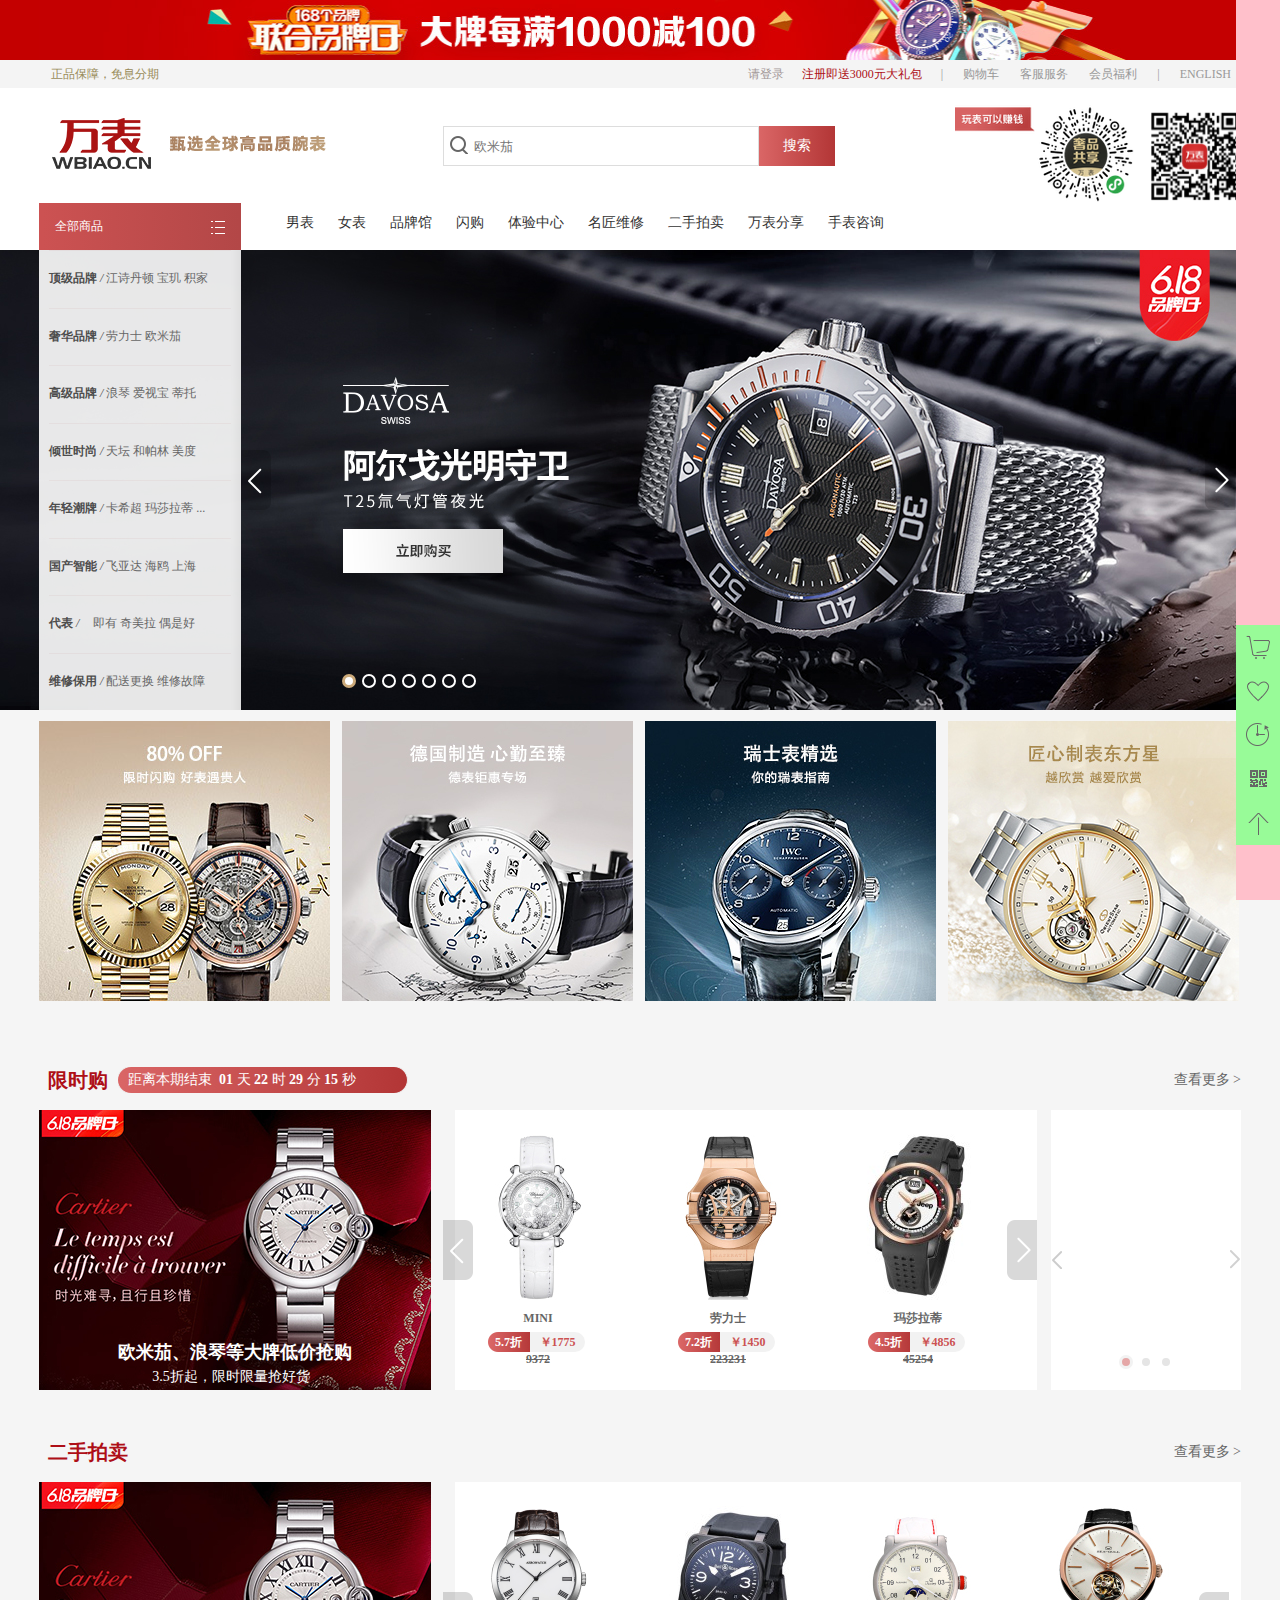
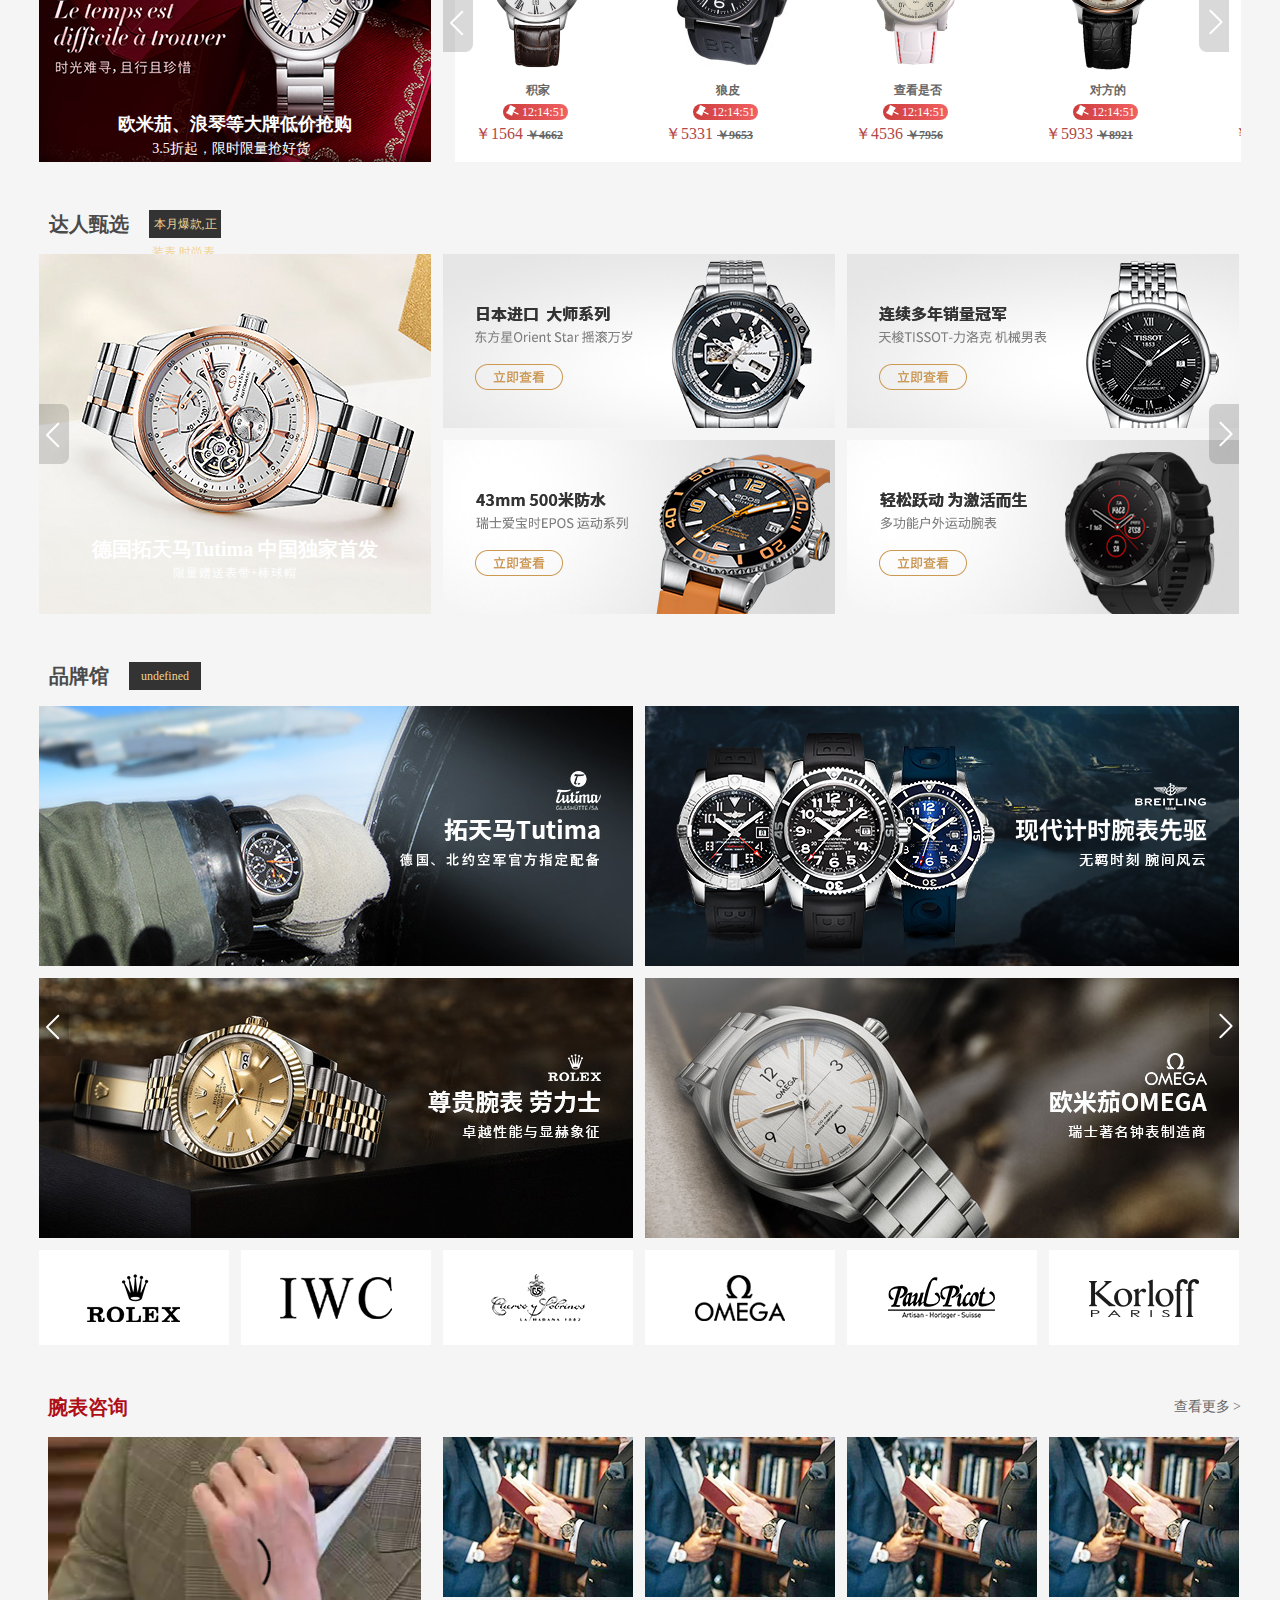
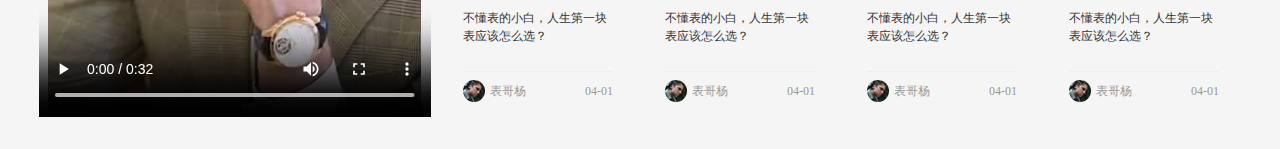
<file: index.html>
<!DOCTYPE html>
<html lang="en">

<head>
    <meta charset="UTF-8">
    <meta name="viewport" content="width=device-width, initial-scale=1.0">
    <meta http-equiv="X-UA-Compatible" content="ie=edge">
    <link rel="stylesheet" href="css/public.css">
    <link rel="stylesheet" href="css/index.css">
    <title>Document</title>
</head>

<body>
    <div>
        <div class="rigFix">
            <div class="fixMain">

                <span class="car">
                    <i class="car1 car-1"></i>
                    <em class="car-txt">
                        购物车
                    </em>
                </span>
                <span class="love">
                    <i class="car1 car-2"></i>
                    <em class="car-txt">
                        我的收藏
                    </em>
                </span>
                <span class="write">
                    <i class="car1 car-3"></i>
                    <em class="car-txt">
                        浏览足迹
                    </em>
                </span>
                <span class="recode">
                    <i class="car1 car-4"></i>
                    <div class="app">
                        <img src="images/app.png" alt="">
                        <p>下载万表</p>
                    </div>
                </span>
                <span class="top">
                    <i class="car1 car-5"></i>

                    <em class="car-txt">
                        返回顶部
                    </em>


                </span>
            </div>
        </div>
        <div class="slide">
            <div class="slide_car">
                <div class="slide-top">
                    <p>购物车</p>
                    <i></i>
                </div>
                <p>
                    <span>登录后显示您之前加入的商品</span>
                    <a href="##">现在登陆</a>
                </p>
                <div class="cart_empty">
                    <i></i>
                    <span>快去挑选心仪的商品吧</span>
                </div>
            </div>
            <div class="slide_love">
                <div class="love_top">
                    <ul>
                        <li>
                            <a href="">商品收藏</a>
                        </li>
                        <li><a href="">店铺收藏</a></li>
                    </ul>
                </div>
                <p>
                    <span>登录后显示您之前加入的商品</span>
                    <a href="##">现在登陆</a>
                </p>
                <div class="cart_empty">
                    <i></i>
                    <span>快去挑选心仪的商品吧</span>
                </div>
            </div>
        </div>
    </div>

    <!-- 广告图 -->
    <div class="adv">
        <div class="advMain">
            <a href="index.html">
                <img src="images/adv.jpg" alt="">
            </a>
            <span></span>
        </div>

    </div>
    <!-- nav -->
    <div class="nav">
        <div class="navMian">
            <div class="navL">正品保障，免息分期</div>
            <div class="navR">
                <div class="logReg">
                    <a class="login" href="html/login.html">
                        请登录
                    </a>
                    <a href="html/register.html" class="reg">
                        注册即送3000元大礼包
                    </a>
                </div>
                <div class="list">
                    <span>|</span>
                    <ul>
                        <li>
                            <a href="html/shop.html">购物车</a>
                        </li>
                        <li class="Li">
                            <a href="index.html" class="liA">客服服务</a>
                            <div class="liList">
                                <ul>
                                    <li>
                                        <a href="index.html">客户顾问</a>
                                    </li>
                                    <li>
                                        <a href="index.html">售后维修</a>
                                    </li>
                                    <li>
                                        <a href="index.html">帮助中心</a>
                                    </li>
                                    <li>
                                        <a href="index.html">办理信用卡</a>
                                    </li>
                                </ul>
                                <p>服务专线：400-883-2688</p>
                                <p>外呼号码：020-83931899</p>
                            </div>
                        </li>
                        <li>
                            <a href="index.html">会员福利</a>
                        </li>
                    </ul>
                    <span>|</span>
                    <div class="English">
                        ENGLISH
                    </div>
                </div>

            </div>
        </div>
    </div>
    <!-- 搜索 -->
    <div class="head">
        <div class="headMain">
            <div class="headL">
                <h1>
                    <a href="index.html">
                        <img src="images/logo.png" alt="">
                    </a>
                </h1>
                <a href="index.html" class="logoR">
                    <img src="images/slogan.png" alt="">
                </a>
            </div>
            <!--中间 find -->
            <div class="find">
                <div class="findL">
                    <i></i>
                    <input type="text" placeholder="欧米茄">
                    <div class="Input">
                        <p>热门推荐</p>
                        <div>
                            <a href="##">欧米茄</a>
                        </div>
                    </div>
                </div>
                <div class="findR">
                    搜索
                </div>
            </div>
            <!-- 微信小程序 -->
            <a href="##" class="code">
                <img src="images/code.png" alt="">
            </a>
            <a class="headR">
                <img src="images/findR.png" alt="">
            </a>
        </div>
    </div>
    <!-- product -->
    <div class="produ">
        <div class="proMain">
            <div class="proL">
                <a href="##" class="pro">
                    <span>全部商品</span>
                    <i></i>
                </a>
                <div class="menu">
                    <div class="menuF">
                        <dl>
                            <dt>
                                <a href="##">顶级品牌
                                    <em>/</em>
                                </a>
                            </dt>
                            <dd class="menuL">
                                <a href="##">江诗丹顿</a>
                                <a href="##">宝玑</a>
                                <a href="##">积家</a>
                            </dd>
                            <dd class="menuR">

                                <div class="menuC">
                                    <div class="menu_1">
                                        <span class="txt">品牌</span>
                                        <div class="menu_2">
                                            <ul>
                                                <!-- <li>
                                                    <a href="##">
                                                        <p class="pImg">
                                                            <img src="images/shu1.jpg" alt="">
                                                        </p>
                                                        <p class="pText">江诗丹顿</p>

                                                    </a>
                                                </li> -->



                                            </ul>
                                            <i></i>
                                        </div>
                                    </div>
                                    <div class="menuB">
                                        <span class="txt">热词</span>
                                        <div class="btn">
                                            <!-- <a href="">G-SHOCK</a> -->
                                            <!-- <a href="">驰客chic</a> -->
                                        </div>
                                    </div>
                                </div>
                                <!-- 右侧图片 -->
                                <a class="menuImg">
                                    <!-- <img src="images/l1.jpg" alt=""> -->
                                </a>
                            </dd>
                        </dl>
                    </div>
                    <div class="menuF">
                        <dl>
                            <dt>
                                <a href="##">奢华品牌
                                    <em>/</em>
                                </a>
                            </dt>
                            <dd class="menuL">
                                <a href="##">劳力士</a>
                                <a href="##">欧米茄</a>
                                <a href="##">库尔沃</a>
                            </dd>
                            <dd class="menuR">
                                <div class="menuC">
                                    <div class="menu_1">
                                        <span class="txt">品牌</span>
                                        <div class="menu_2">
                                            <ul>
                                                <!-- <li>
                                                                                    <a href="##">
                                                                                        <p class="pImg">
                                                                                            <img src="images/shu1.jpg" alt="">
                                                                                        </p>
                                                                                        <p class="pText">江诗丹顿</p>
                                
                                                                                    </a>
                                                                                </li> -->



                                            </ul>
                                            <i></i>
                                        </div>
                                    </div>
                                    <div class="menuB">
                                        <span class="txt">热词</span>
                                        <div class="btn">
                                            <!-- <a href="">G-SHOCK</a> -->
                                            <!-- <a href="">驰客chic</a> -->
                                        </div>
                                    </div>
                                </div>
                                <!-- 右侧图片 -->
                                <a class="menuImg">
                                    <!-- <img src="images/l1.jpg" alt=""> -->
                                </a>
                            </dd>
                        </dl>
                    </div>
                    <div class="menuF">
                        <dl>
                            <dt>
                                <a href="##">高级品牌
                                    <em>/</em>
                                </a>
                            </dt>
                            <dd class="menuL">
                                <a href="##">浪琴</a>
                                <a href="##">爱视宝</a>
                                <a href="##">蒂托</a>
                            </dd>
                            <dd class="menuR">
                                <div class="menuC">
                                    <div class="menu_1">
                                        <span class="txt">品牌</span>
                                        <div class="menu_2">
                                            <ul>
                                                <!-- <li>
                                                                                    <a href="##">
                                                                                        <p class="pImg">
                                                                                            <img src="images/shu1.jpg" alt="">
                                                                                        </p>
                                                                                        <p class="pText">江诗丹顿</p>
                                
                                                                                    </a>
                                                                                </li> -->



                                            </ul>
                                            <i></i>
                                        </div>
                                    </div>
                                    <div class="menuB">
                                        <span class="txt">热词</span>
                                        <div class="btn">
                                            <!-- <a href="">G-SHOCK</a> -->
                                            <!-- <a href="">驰客chic</a> -->
                                        </div>
                                    </div>
                                </div>
                                <!-- 右侧图片 -->
                                <a class="menuImg">
                                    <!-- <img src="images/l1.jpg" alt=""> -->
                                </a>
                            </dd>
                        </dl>
                    </div>
                    <div class="menuF">
                        <dl>
                            <dt>
                                <a href="##">倾世时尚
                                    <em>/</em>
                                </a>
                            </dt>
                            <dd class="menuL">
                                <a href="##">天坛</a>
                                <a href="##">和帕林</a>
                                <a href="##">美度</a>
                            </dd>
                            <dd class="menuR">
                                <div class="menuC">
                                    <div class="menu_1">
                                        <span class="txt">品牌</span>
                                        <div class="menu_2">
                                            <ul>
                                                <!-- <li>
                                                                                    <a href="##">
                                                                                        <p class="pImg">
                                                                                            <img src="images/shu1.jpg" alt="">
                                                                                        </p>
                                                                                        <p class="pText">江诗丹顿</p>
                                
                                                                                    </a>
                                                                                </li> -->



                                            </ul>
                                            <i></i>
                                        </div>
                                    </div>
                                    <div class="menuB">
                                        <span class="txt">热词</span>
                                        <div class="btn">
                                            <!-- <a href="">G-SHOCK</a> -->
                                            <!-- <a href="">驰客chic</a> -->
                                        </div>
                                    </div>
                                </div>
                                <!-- 右侧图片 -->
                                <a class="menuImg">
                                    <!-- <img src="images/l1.jpg" alt=""> -->
                                </a>
                            </dd>
                        </dl>
                    </div>
                    <div class="menuF">
                        <dl>
                            <dt>
                                <a href="##">年轻潮牌
                                    <em>/</em>
                                </a>
                            </dt>
                            <dd class="menuL">
                                <a href="##">卡希超</a>
                                <a href="##">玛莎拉蒂</a>
                                <a href="##">...</a>
                            </dd>
                            <dd class="menuR">
                                <div class="menuC">
                                    <div class="menu_1">
                                        <span class="txt">品牌</span>
                                        <div class="menu_2">
                                            <ul>
                                                <!-- <li>
                                                                                <a href="##">
                                                                                    <p class="pImg">
                                                                                        <img src="images/shu1.jpg" alt="">
                                                                                    </p>
                                                                                    <p class="pText">江诗丹顿</p>
                            
                                                                                </a>
                                                                            </li> -->



                                            </ul>
                                            <i></i>
                                        </div>
                                    </div>
                                    <div class="menuB">
                                        <span class="txt">热词</span>
                                        <div class="btn">
                                            <!-- <a href="">G-SHOCK</a> -->
                                            <!-- <a href="">驰客chic</a> -->
                                        </div>
                                    </div>
                                </div>
                                <!-- 右侧图片 -->
                                <a class="menuImg">
                                    <!-- <img src="images/l1.jpg" alt=""> -->
                                </a>
                            </dd>
                        </dl>
                    </div>
                    <div class="menuF">
                        <dl>
                            <dt>
                                <a href="##">国产智能
                                    <em>/</em>
                                </a>
                            </dt>
                            <dd class="menuL">
                                <a href="##">飞亚达</a>
                                <a href="##">海鸥</a>
                                <a href="##">上海</a>
                            </dd>
                            <dd class="menuR">
                                <div class="menuC">
                                    <div class="menu_1">
                                        <span class="txt">品牌</span>
                                        <div class="menu_2">
                                            <ul>
                                                <!-- <li>
                                                                                    <a href="##">
                                                                                        <p class="pImg">
                                                                                            <img src="images/shu1.jpg" alt="">
                                                                                        </p>
                                                                                        <p class="pText">江诗丹顿</p>
                                
                                                                                    </a>
                                                                                </li> -->



                                            </ul>
                                            <i></i>
                                        </div>
                                    </div>
                                    <div class="menuB">
                                        <span class="txt">热词</span>
                                        <div class="btn">
                                            <!-- <a href="">G-SHOCK</a> -->
                                            <!-- <a href="">驰客chic</a> -->
                                        </div>
                                    </div>
                                </div>
                                <!-- 右侧图片 -->
                                <a class="menuImg">
                                    <!-- <img src="images/l1.jpg" alt=""> -->
                                </a>
                            </dd>
                        </dl>
                    </div>
                    <div class="menuF">
                        <dl>
                            <dt>
                                <a href="##">代表
                                    <em>/</em>
                                </a>
                            </dt>
                            <dd class="menuL">
                                <a href="##">即有</a>
                                <a href="##">奇美拉</a>
                                <a href="##">偶是好</a>
                            </dd>
                            <dd class="menuR">
                                <div class="menuC">
                                    <div class="menu_1">
                                        <span class="txt">品牌</span>
                                        <div class="menu_2">
                                            <ul>
                                                <!-- <li>
                                                                                    <a href="##">
                                                                                        <p class="pImg">
                                                                                            <img src="images/shu1.jpg" alt="">
                                                                                        </p>
                                                                                        <p class="pText">江诗丹顿</p>
                                
                                                                                    </a>
                                                                                </li> -->



                                            </ul>
                                            <i></i>
                                        </div>
                                    </div>
                                    <div class="menuB">
                                        <span class="txt">热词</span>
                                        <div class="btn">
                                            <!-- <a href="">G-SHOCK</a> -->
                                            <!-- <a href="">驰客chic</a> -->
                                        </div>
                                    </div>
                                </div>
                                <!-- 右侧图片 -->
                                <a class="menuImg">
                                    <!-- <img src="images/l1.jpg" alt=""> -->
                                </a>
                            </dd>
                        </dl>
                    </div>
                    <div class="menuF">
                        <dl>
                            <dt>
                                <a href="##">维修保用
                                    <em>/</em>
                                </a>
                            </dt>
                            <dd class="menuL">
                                <a href="##">配送更换</a>
                                <a href="##">维修故障</a>
                                <a href="##">...</a>
                            </dd>
                            <dd class="menuR">
                                <div class="menuC">
                                    <div class="menu_1">
                                        <span class="txt">品牌</span>
                                        <div class="menu_2">
                                            <ul>
                                                <!-- <li>
                                                                                    <a href="##">
                                                                                        <p class="pImg">
                                                                                            <img src="images/shu1.jpg" alt="">
                                                                                        </p>
                                                                                        <p class="pText">江诗丹顿</p>
                                
                                                                                    </a>
                                                                                </li> -->



                                            </ul>
                                            <i></i>
                                        </div>
                                    </div>
                                    <div class="menuB">
                                        <span class="txt">热词</span>
                                        <div class="btn">
                                            <!-- <a href="">G-SHOCK</a> -->
                                            <!-- <a href="">驰客chic</a> -->
                                        </div>
                                    </div>
                                </div>
                                <!-- 右侧图片 -->
                                <a class="menuImg">
                                    <!-- <img src="images/l1.jpg" alt=""> -->
                                </a>
                            </dd>
                        </dl>
                    </div>
                </div>
            </div>
            <ul class="proC">
                <li>
                    <a href="##">男表</a>
                </li>
                <li>
                    <a href="##">女表</a>
                </li>
                <li>
                    <a href="##">品牌馆</a>
                </li>
                <li>
                    <a href="##">闪购</a>
                </li>
                <li>
                    <a href="##">体验中心</a>
                </li>
                <li>
                    <a href="##">名匠维修</a>
                </li>
                <li>
                    <a href="##">二手拍卖</a>
                </li>
                <li>
                    <a href="##">万表分享</a>
                </li>
                <li>
                    <a href="##">手表咨询</a>
                </li>
            </ul>
        </div>
    </div>



    <div class="produ" id="pro_none">
        <div class="proMain">
            <div class="proL">
                <a href="##" class="pro">
                    <span class="pro_Span"><img src="images/wwww.png" alt=""></span>
                    <i></i>
                </a>

            </div>
            <ul class="proC">
                <li>
                    <a href="##">男表</a>
                </li>
                <li>
                    <a href="##">女表</a>
                </li>
                <li>
                    <a href="##">品牌馆</a>
                </li>
                <li>
                    <a href="##">闪购</a>
                </li>
                <li>
                    <a href="##">体验中心</a>
                </li>
                <li>
                    <a href="##">名匠维修</a>
                </li>
                <li>
                    <a href="##">二手拍卖</a>
                </li>
                <li>
                    <a href="##">万表分享</a>
                </li>
                <li>
                    <a href="##">手表咨询</a>
                </li>
            </ul>
        </div>
    </div>


    <!-- banner -->
    <div class="banner">
        <div class="banMain">
            <div class="banBox">
                <ul>
                    <li>
                        <a href="##"><img src="images/ban1.jpg" alt=""></a>
                    </li>
                    <li>
                        <a href="##"><img src="images/ban2.jpg" alt=""></a>
                    </li>
                    <li>
                        <a href="##"><img src="images/ban3.jpg" alt=""></a>
                    </li>
                    <li>
                        <a href="##"><img src="images/ban4.jpg" alt=""></a>
                    </li>
                    <li>
                        <a href="##"><img src="images/ban5.jpg" alt=""></a>
                    </li>
                    <li>
                        <a href="##"><img src="images/ban6.jpg" alt=""></a>
                    </li>
                    <li>
                        <a href="##"><img src="images/ban7.jpg" alt=""></a>
                    </li>
                </ul>

            </div>
            <div class="dis">
                <!-- <i class="active"></i>-->

            </div>
            <span class="bntL"></span>
            <span class="bntR"></span>
        </div>
    </div>
    <!-- list1 -->
    <div class="list1">
        <div class="listMain">
            <a href="##">
                <img src="images/list1.jpg" alt="">
            </a>
            <a href="##">
                <img src="images/list2.jpg" alt="">
            </a>
            <a href="##">
                <img src="images/list3.jpg" alt="">
            </a>
            <a href="##">
                <img src="images/list4.jpg" alt="">
            </a>
        </div>
    </div>
    <!--  限时购-->
    <div class="buy">
        <div class="buyMain">
            <div class="buyT">
                <div class="buyL">
                    <div class="left_b">
                        限时购
                    </div>
                    <div class="right_b">
                        <span>
                            距离本期结束&nbsp;
                            <i>01</i>
                            <em>天</em>
                            <i>22</i>
                            <em>时</em>
                            <i>29</i>
                            <em>分</em>
                            <i>15</i>
                            <em>秒</em>
                        </span>
                    </div>
                </div>
                <a class="buyR">
                    查看更多 >
                </a>
            </div>
            <div class="buyB">
                <a href="##" class="buyA">
                    <div class="buyDiv">
                        <img src="images/buy1.jpg" alt="">
                        <p class="text1">欧米茄、浪琴等大牌低价抢购</p>
                        <p class="text2">3.5折起，限时限量抢好货</p>
                    </div>

                </a>
                <div class="play_B">
                    <span class="spanL ospan"></span>
                    <span class="spanR ospan"></span>
                    <div class="playSide">
                        <ul id='ulAll'>
                            <!-- <li>
                                <a href="##" title="">
                                    <img src="images/play1.jpg" alt="">
                                    <div class="P_txt">
                                        <p class="txt_1">诺美纳</p>
                                        <p class="txt_2">
                                            <span class="txtL">
                                                5.7折
                                            </span>
                                            <span class="txtR">￥1478</span>
                                        </p>
                                        <del>￥9874</del>
                                    </div>
                                </a>
                            </li>
                            <li>
                                <a href="##">
                                    <img src="images/play1.jpg" alt="">
                                    <div class="P_txt">
                                        <p class="txt_1">诺美纳</p>
                                        <p class="txt_2">
                                            <span class="txtL">
                                                5.7折
                                            </span>
                                            <span class="txtR">￥1478</span>
                                        </p>
                                        <del>￥9874</del>
                                    </div>

                                </a>
                            </li>
                            <li>

                            </li> -->
                        </ul>
                    </div>

                </div>
                <div class="right_B">
                    <span class="r_span1"></span>
                    <span class="r_span2"></span>
                    <a href="##" class="fade">
                        <!-- <img src="images/ri1.jpg" alt=""> -->
                    </a>
                    <ul>
                        <!-- <li></li>
                        <li></li>
                        <li></li> -->
                    </ul>
                </div>
            </div>
        </div>
    </div>
    <!-- 二手拍卖 -->
    <div class="buy buy1">
        <div class="buyMain">
            <div class="buyT">
                <div class="buyL">
                    <div class="left_b">
                        二手拍卖
                    </div>
                </div>
                <a class="buyR">
                    查看更多 >
                </a>
            </div>
            <div class="buyB">
                <a href="##" class="buyA">
                    <div class="buyDiv">
                        <img src="images/buy1.jpg" alt="">
                        <p class="text1">欧米茄、浪琴等大牌低价抢购</p>
                        <p class="text2">3.5折起，限时限量抢好货</p>
                    </div>
                </a>
                <div class="play_B" id='buy2'>
                    <span class="spanL ospan"></span>
                    <span class="spanR ospan"></span>
                    <div class="playSide">

                        <ul class="buy2_ul">
                            <!-- <li>
                                <a href="##">
                                    <img src="images/play1.jpg" alt="" class="daImg">
                                    <div class="P_txt">
                                        <p class="txt_1">诺美纳</p>
                                        <p class="txt_2" id="daTxt">
                                            <span class="daSpan"></span>
                                            <span class="daTxt">12:14:51</span>
                                        </p>
                                        <i>￥12466</i>
                                        <del id="dell">￥9874</del>
                                    </div>

                                </a>
                            </li> -->

                        </ul>
                    </div>
                </div>

            </div>
        </div>
    </div>
    <!-- 达人 -->
    <div class="person">
        <div class="perMain">
            <div class="txt_D">
                <h3>达人甄选</h3>
                <ul class="tab_D tabUl">
                    <!-- <li class="daLi">本月爆款</li>
                    <li>正装表</li>
                    <li>时尚表</li>
                    <li>运动智能</li> -->
                </ul>
            </div>
            <div class="fenye_D">

                <div class="fenyy">
                    <a href="html/list.html?name=03&pid=0" class="fenyeA">
                        <img src="images/daa1.jpg" alt="">
                        <div class="fenTxt">
                            <p class="p_1">德国拓天马Tutima 中国独家首发</p>
                            <p class="p_2">限量赠送表带+棒球帽</p>
                        </div>
                    </a>
                    <div class="fenCon">
                        <a href="html/list.html?name=03&pid=1">
                            <img src="images/daren1.jpg" alt="">
                        </a>
                        <a href="html/list.html?name=03&pid=2">
                            <img src="images/daa5.jpg" alt="">
                        </a>
                        <a href="html/list.html?name=03&pid=3">
                            <img src="images/daa12.jpg" alt="">
                        </a>
                        <a href="html/list.html?name=03&pid=4">
                            <img src="images/daa13.jpg" alt="">
                        </a>
                    </div>

                </div>

                <span class="fenBnt1"></span><span class="fenBnt2"></span>
            </div>
        </div>
    </div>
    <!-- 排行榜 -->
    <!-- <div class="person rank">
        <div class="perMain">
            <div class="txt_D">
                <h3>排行榜</h3>
                <ul class="tab_D">
                    <li>男表</li>
                    <li>女表</li>
                    <li>潮表</li>
                </ul>
            </div>
            <div class="fenye_D">
                <a href="##" class="fenyeA">
                    <img src="images/dar1.jpg" alt="">
                    <div class="fenTxt">
                        <p class="p_1">拉丁血统CYS古董手绘火焰纹</p>
                        <p class="p_2">英国首相丘吉尔钟情品牌</p>
                    </div>
                </a>

                <div class="fenCon">
                    <a href="##" class="fen1 AA" id='fenA'>
                        <p>
                            <img src="images/nanbiao1.jpg" alt="">
                        </p>

                    </a>

                </div>
                <div class="fenCon fenR">
                    <ul>
                        <li>
                            <a href="##">
                                <img src="images/rank1.jpg" alt="">
                                <div>
                                    <p>迪沃斯 Diving 潜水系列</p>
                                    <i class="i1">¥5460</i>/<i class="i2">销量3505</i>
                                </div>
                            </a>
                        </li>
                        <li>
                            <a href="##">
                                <img src="images/rank1.jpg" alt="">
                                <div>
                                    <p>迪沃斯 Diving 潜水系列</p>
                                    <i class="i1">¥5460</i>/<i class="i2">销量3505</i>
                                </div>
                            </a>
                        </li>
                        <li>
                            <a href="##">
                                <img src="images/rank1.jpg" alt="">
                                <div>
                                    <p>迪沃斯 Diving 潜水系列</p>
                                    <i class="i1">¥5460</i>/<i class="i2">销量3505</i>
                                </div>
                            </a>
                        </li>
                        <li>
                            <a href="##">
                                <img src="images/rank1.jpg" alt="">
                                <div>
                                    <p>迪沃斯 Diving 潜水系列</p>
                                    <i class="i1">¥5460</i>/<i class="i2">销量3505</i>
                                </div>
                            </a>
                        </li>
                    </ul>
                </div>
                <span class="fenBnt1"></span><span class="fenBnt2"></span>
            </div>
        </div>
    </div> -->
    <!-- 品牌馆 -->
    <div class="person famous">
        <div class="perMain fam">
            <div class="txt_D">
                <h3>品牌馆</h3>
                <ul class="tab_D">
                    <!-- <li>奢华</li>
                    <li>高级</li>
                    <li>顶级</li>
                    <li>轻奢</li>
                    <li>时尚</li> -->
                </ul>
            </div>
            <div class="fenye_D fenye_F">
                <div class="top_F">
                    <ul class="topImg">
                        <li class="topL">
                            <a href="html/list.html?name=a07&pid=0">
                                <img src="images/fam1.jpg" alt="" class="img1">
                            </a>
                        </li>
                        <li class="topL">
                            <a href="html/list.html?name=a07&pid=1">
                                <img src="images/fam2.png" alt="" class="img1">
                            </a>
                        </li>
                        <li class="topL">
                            <a href="html/list.html?name=a07&pid=2">
                                <img src="images/fam3.jpg" alt="" class="img1">
                            </a>
                        </li>
                        <li class="topL">
                            <a href="html/list.html?name=a07&pid=3">
                                <img src="images/fam4.jpg" alt="" class="img1">
                            </a>
                        </li>

                    </ul>
                    <ul class="img_F">
                        <li>
                            <a href="html/list.html?name=list2&pid=0">
                                <img src="images/fam111.jpg" alt="">
                                <div>劳力士</div>
                            </a>
                        </li>
                        <li>
                            <a href="html/list.html?name=list2&pid=1">
                                <img src="images/fam222.jpg" alt="">
                                <div>万国</div>
                            </a>
                        </li>
                        <li>
                            <a href="html/list.html?name=list2&pid=2">
                                <img src="images/fam333.jpg" alt="">
                                <div>库尔沃</div>
                            </a>
                        </li>
                        <li>
                            <a href="html/list.html?name=list2&pid=3">
                                <img src="images/fam444.jpg" alt="">
                                <div>瓯子撇</div>
                            </a>
                        </li>
                        <li>
                            <a href="html/list.html?name=list2&pid=4">
                                <img src="images/fam555.jpg" alt="">
                                <div>靠洛夫</div>
                            </a>
                        </li>
                        <li>
                            <a href="html/list.html?name=list2&pid=5">
                                <img src="images/fam666.jpg" alt="">
                                <div>波高</div>
                            </a>
                        </li>
                    </ul>
                    <span class="fenBnt1"></span><span class="fenBnt2"></span>
                </div>
            </div>
        </div>
    </div>
    <!-- 腕表咨询 -->
    <div class="buy buy1" id="wan">
        <div class="buyMain">
            <div class="buyT">
                <div class="buyL">
                    <div class="left_b">
                        腕表咨询
                    </div>
                </div>
                <a class="buyR">
                    查看更多 >
                </a>
            </div>
            <div class="buyB">
                <a href="##" class="buyA wanAA">
                    <!-- <img src="images/MP41.mp4" alt=""> -->
                    <video src="images/MP4.mp4" controls></video>
                </a>
                <div class="play_B divW">
                    <ul class="buy2_ul" id="ulwan">
                        <li id="wanLi">
                            <a href="##" id="wanA">
                                <img src="images/wan1.jpg" alt="">
                                <p>不懂表的小白，人生第一块表应该怎么选？</p>
                                <div>
                                    <span>
                                        <img src="images/toux1.jpg" alt="">
                                    </span>
                                    <span>表哥杨</span>
                                    <span>04-01</span>
                                </div>
                            </a>
                        </li>
                        <li id="wanLi">
                            <a href="##" id="wanA">
                                <img src="images/wan1.jpg" alt="">
                                <p>不懂表的小白，人生第一块表应该怎么选？</p>
                                <div>
                                    <span>
                                        <img src="images/toux1.jpg" alt="">
                                    </span>
                                    <span>表哥杨</span>
                                    <span>04-01</span>
                                </div>
                            </a>
                        </li>
                        <li id="wanLi">
                            <a href="##" id="wanA">
                                <img src="images/wan1.jpg" alt="">
                                <p>不懂表的小白，人生第一块表应该怎么选？</p>
                                <div>
                                    <span>
                                        <img src="images/toux1.jpg" alt="">
                                    </span>
                                    <span>表哥杨</span>
                                    <span>04-01</span>
                                </div>
                            </a>
                        </li>
                        <li id="wanLi">
                            <a href="##" id="wanA">
                                <img src="images/wan1.jpg" alt="">
                                <p>不懂表的小白，人生第一块表应该怎么选？</p>
                                <div>
                                    <span>
                                        <img src="images/toux1.jpg" alt="">
                                    </span>
                                    <span>表哥杨</span>
                                    <span>04-01</span>
                                </div>
                            </a>

                        </li>
                    </ul>

                </div>

            </div>
        </div>
    </div>
</body>
<script src="js/lib/jq3.41.js"></script>
<script src="js/lib/move.js"></script>
<script src="js/lib/ajax2.0.js"></script>
<script src="js/lib/myApi.js"></script>
<script src="js/lib/cookie.js"></script>

</html>
<script src="js/js/nav.js"></script>
<script src="js/js/menu.js"></script>
<script src="js/js/banner.js"></script>
<script src="js/js/buy.js"></script>
<script src="js/js/buy2.js"></script>
<script src="js/js/daren.js"></script>
<script src="js/js/famous.js"></script>
</file>
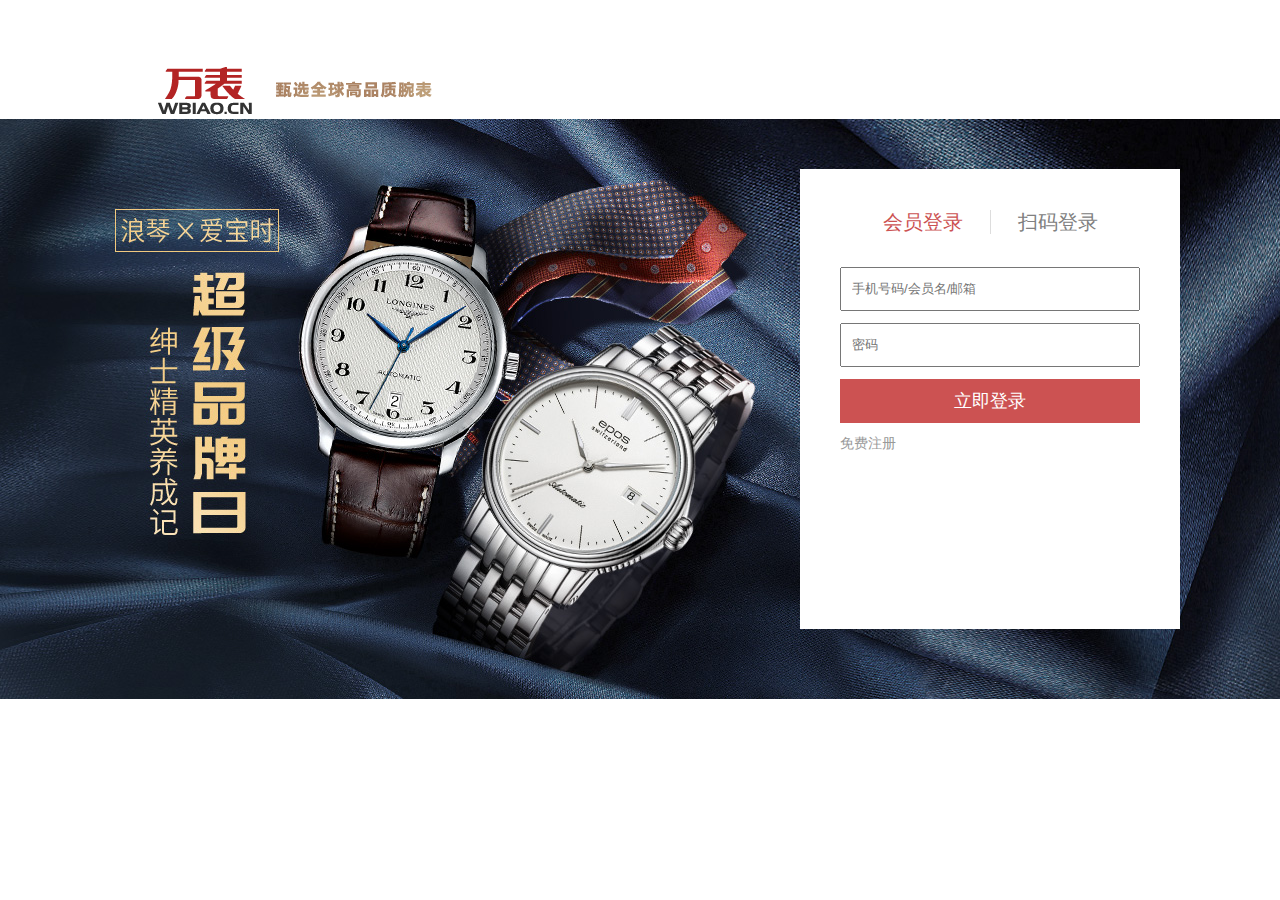
<file: html/login.html>
<!DOCTYPE html>
<html lang="en">

<head>
    <meta charset="UTF-8">
    <meta name="viewport" content="width=device-width, initial-scale=1.0">
    <meta http-equiv="X-UA-Compatible" content="ie=edge">
    <link rel="stylesheet" href="../css/public.css">
    <title>Document</title>
    <style>
        img {
            display: block;
        }

        input {
            outline: none;
        }

        a {
            display: block;
        }

        .reg {
            width: 990px;
            margin: 0 auto;
        }

        .logo {
            height: 67px;
            padding: 52px 0 0 0;
        }

        .logo>a {
            height: 67px;
            float: left;
        }

        .logo>a>img {
            width: 100%;
        }

        .logo1 {
            height: 67px;
            float: left;

        }

        .logo1>img {
            width: 100%;
        }

        .login {
            height: 580px;
            background: url(../images/login.jpg)no-repeat;
            position: relative;
            width: 100%;
            background-position: top center;
        }

        .main_L {
            height: 460px;
            width: 380px;
            background: #fff;
            position: absolute;
            top: 50px;
            left: 800px;
        }

        .main_L .loginTab {
            overflow: hidden;
            width: 269px;
            margin: 0 auto;
            padding: 40px 0 20px;
        }

        .main_L .loginTab .user {
            color: #cc5252;
            height: 26px;
            line-height: 26px;
            font-size: 20px;
            float: left;
            width: 134px;
            text-align: center;
            cursor: pointer;
        }

        .main_L .loginTab em {
            float: left;
            background: #ddd;
            height: 24px;
            font-size: 0;
            width: 1px;
            margin-top: 1px;
        }

        .main_L .loginTab .code {
            height: 26px;
            line-height: 26px;
            font-size: 20px;
            color: grey;
            float: left;
            width: 134px;
            text-align: center;
            cursor: pointer;
        }



        .user_login .phone {
            width: 300px;
            margin: 0 auto;
        }

        .mobile input {
            width: 100%;
            display: block;
            box-sizing: border-box;
            height: 44px;
            margin-top: 12px;
            line-height: 44px;
            padding-left: 10px;
        }

        i {
            font-size: 14px;
            color: #cc5252;
            line-height: 19px;
            margin-top: 8px;
            display: block;
            padding-left: 10px;
            font-style: normal;
        }

        .codeImg {
            overflow: hidden;
        }

        .codeImg input {
            width: 200px;
            margin-right: 4px;
            display: block;
            box-sizing: border-box;
            height: 44px;
            margin-top: 12px;
            line-height: 44px;
            border: 1px solid #ddd;
            padding-left: 10px;
            float: left;
        }

        .codeImg span {
            display: block;
            width: 94px;
            height: 42px;
            float: left;
            border: 1px solid #ddd;
            margin-top: 12px;

        }

        .bnt {
            background: #cc5252;
            text-align: center;
            font-size: 18px;
            color: #fff;
            margin-bottom: 12px;
            border: none;
            padding: 0;
            cursor: pointer;
            width: 100%;
            display: block;
            box-sizing: border-box;
            height: 44px;
            margin-top: 12px;
            line-height: 44px;
        }

        .zhuce a {
            color: #999;
            font-size: 14px;
        }

        i {
            display: none;
        }
    </style>
</head>

<body>
    <div class="reg">
        <div class="logo">
            <a href="../index.html">
                <img src="../images/logo-icon.png" alt="">
            </a>
            <a href="../index.html" class="logo1">
                <img src="../images/logo1.png" alt="">
            </a>
        </div>
    </div>
    <div class="login">
        <div class="main_L">
            <p class="loginTab">
                <span class="user">会员登录</span>
                <em></em>
                <span class="code">扫码登录</span>
            </p>
            <div class="user_login">
                <div class="phone">
                    <p class="mobile">
                        <input type="text" class="username" placeholder="手机号码/会员名/邮箱">
                        <i class="txt1">请输入正确格式</i>
                    </p>

                    <!-- <p class="codeImg">
                        <input type="text" name="" id="" placeholder="验证码">
                        <span></span>
                        <i>验证码错误</i>
                    </p> -->
                    <p class="mobile">
                        <input type="password" class="pwd" placeholder="密码">
                        <i class="txt2">请输入正确密码</i>
                    </p>

                    <button class="bnt">立即登录</button>
                    <p class="zhuce">
                        <a href="register.html">免费注册</a>
                    </p>
                </div>
            </div>
        </div>
    </div>
</body>
<script src="../js/lib/jq3.41.js"></script>
<script src="../js/lib/ajax2.0.js"></script>
<script src="../js/lib/cookie.js"></script>

</html>
<script src="../js/js/login.js"></script>
</file>
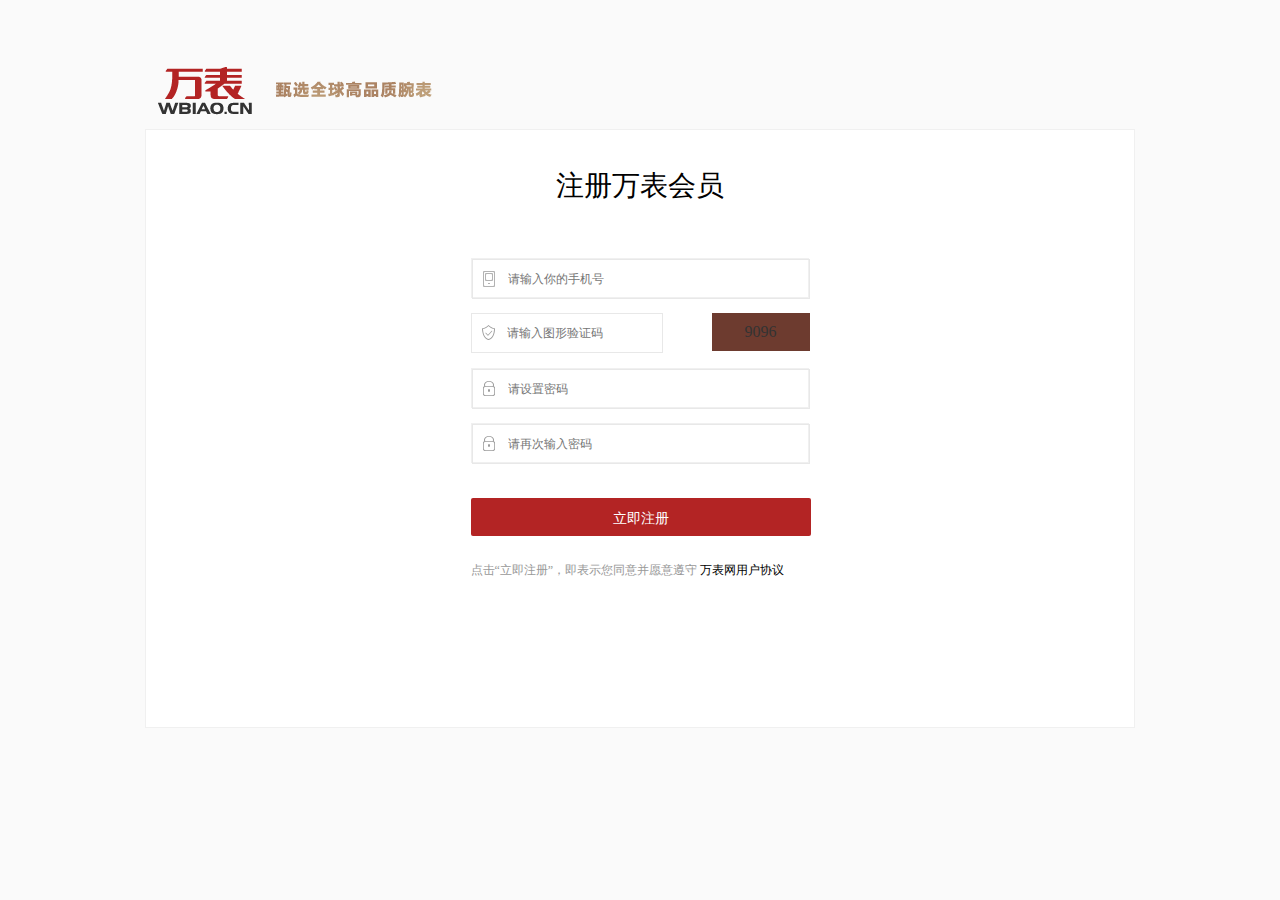
<file: html/register.html>
<!DOCTYPE html>
<html lang="en">

<head>
    <meta charset="UTF-8">
    <meta name="viewport" content="width=device-width, initial-scale=1.0">
    <meta http-equiv="X-UA-Compatible" content="ie=edge">
    <link rel="stylesheet" href="../css/public.css">
    <title>Document</title>
    <style>
        body {
            background: #fafafa !important;
        }

        img {
            display: block;
        }

        input {
            outline: none;
        }

        a {
            display: block;
        }

        .reg {
            width: 990px;
            height: 757px;
            margin: 0 auto;
        }

        .logo {
            height: 67px;
            padding: 52px 0 0 0;
        }

        .logo>a {
            height: 67px;
            float: left;
        }

        .logo>a>img {
            width: 100%;
        }

        .logo1 {
            height: 67px;
            float: left;
        }

        .logo1>img {
            width: 100%;
        }

        .reg .zhuce {
            border: 1px solid #f0f0f0;
            background: #fff;
            min-height: 260px;
            margin: 10px auto 0;
        }

        .zhuce .box {
            padding: 42px 0;
        }

        .zhuce .box>p {
            font-weight: 400;
            font-size: 28px;
            color: #000;
            text-align: center;
            line-height: 28px;
        }

        .boxZ {
            width: 339px;
            margin: 0 auto;
            height: 427px;
        }

        .box1 {
            width: 338px;
        }

        .zhuce .box .index {
            margin-bottom: 58px;
        }

        .zhuce .box .boxZ .box1 p {
            width: 336px;
            height: 38px;
            border: 1px solid #f0f0f0;
            position: relative;
        }

        .zhuce .box .boxZ .box1 p i {
            display: block;
            width: 12px;
            height: 16px;
            background-image: url('../images/a (1).png');
            background-position: -576px -25px;
            position: absolute;
            top: 12px;
            left: 11px;
        }

        .zhuce .box .boxZ .box1 p input {
            width: 301px;
            height: 38px;
            line-height: 38px;
            border: 1px solid #e8e8e8;
            font-size: 12px;
            background-color: transparent;
            padding-left: 35px;

        }

        .txt1 {
            line-height: 16px;
            font-size: 10px;
            color: #d00000;
            margin-top: 8px;
            display: block;
            margin-bottom: -7px;
            font-weight: 700;
            background: url(../images/icon.png) no-repeat left center;
            padding-left: 18px;
            font-style: normal;
        }

        .box2 p {
            margin-top: 15px;
            line-height: 38px;
            position: relative;
            overflow: hidden;
            /* height: 40px; */

        }

        .box2 p i {
            width: 13px;
            height: 15px;
            display: block;
            background-image: url('../images/a (1).png');
            background-position: -576px 0;
            position: absolute;
            top: 12px;
            left: 11px;
        }

        .box2 p input {
            height: 38px;
            line-height: 38px;
            border: 1px solid #e8e8e8;
            font-size: 12px;
            background-color: transparent;
            padding-left: 35px;
            float: left;
        }

        .box2 p span {
            width: 98px;
            cursor: pointer;
            height: 38px;
            float: right;
            text-align: center;
            line-height: 38px;
            color: #333;

        }

        .mima {
            margin-top: 15px;
        }

        .zhuce .box .boxZ .box1 .mima i {
            background-image: url('../images/a (1).png');
            background-position: -576px -51px;
        }

        .bnt {
            width: 340px;
            height: 38px;
            font-size: 14px;
            background: #b32424;
            color: #fff;
            border: 0;
            border-radius: 2px;
            display: block;
            margin: 35px auto 0;
            line-height: 38px;
            text-align: center;
        }

        #read {
            margin-top: 15px;
            line-height: 38px;
            position: relative;
            overflow: hidden;
            font-size: 12px;
            color: #999;
            padding-bottom: 20px;
        }

        #read a {
            text-decoration: none;
            color: #000;
            line-height: 1.5;
            cursor: pointer;
            display: initial;
        }

        .txt1 {
            display: none;
        }
    </style>
</head>

<body>
    <div class="reg">
        <div class="logo">
            <a href="../index.html">
                <img src="../images/logo-icon.png" alt="">
            </a>
            <a href="../index.html" class="logo1">
                <img src="../images/logo1.png" alt="">
            </a>
        </div>
        <div class="zhuce">
            <div class="box">
                <p class="index">注册万表会员</p>
                <div class="boxZ">
                    <div class="box1">
                        <p>
                            <i></i>
                            <input type="text" class="mobile" placeholder="请输入你的手机号">
                        </p>
                        <i class="txt1" id="txt1">请输入你的手机号</i>
                    </div>

                    <div class="box2">
                        <p>
                            <i></i>
                            <input type="text" placeholder="请输入图形验证码">
                            <span></span>
                        </p>

                    </div>
                    <div class="box1">
                        <p class="mima">
                            <i></i>
                            <input id="pwd" type="password" placeholder="请设置密码">
                        </p>
                        <i class="txt1 txt2">密码应为6-20位任意字符组合</i>
                    </div>
                    <div class="box1">
                        <p class="mima">
                            <i></i>
                            <input type="password" id="pwdN" placeholder="请再次输入密码">
                        </p>
                        <i class="txt1 txtmi">两次密码不一致，请检查您的密码</i>
                    </div>
                    <button href="" class="bnt">立即注册</button>
                    <p id="read">
                        点击“立即注册”，即表示您同意并愿意遵守
                        <a href="">万表网用户协议</a>
                    </p>
                </div>
            </div>
        </div>
    </div>
</body>
<script src="../js/lib/jq3.41.js"></script>
<script src="../js/lib/ajax2.0.js"></script>
<script src="../js/lib/myApi.js"></script>
<script src="../js/lib/cookie.js"></script>
<script src="../js/js/register.js"></script>

</html>
</file>
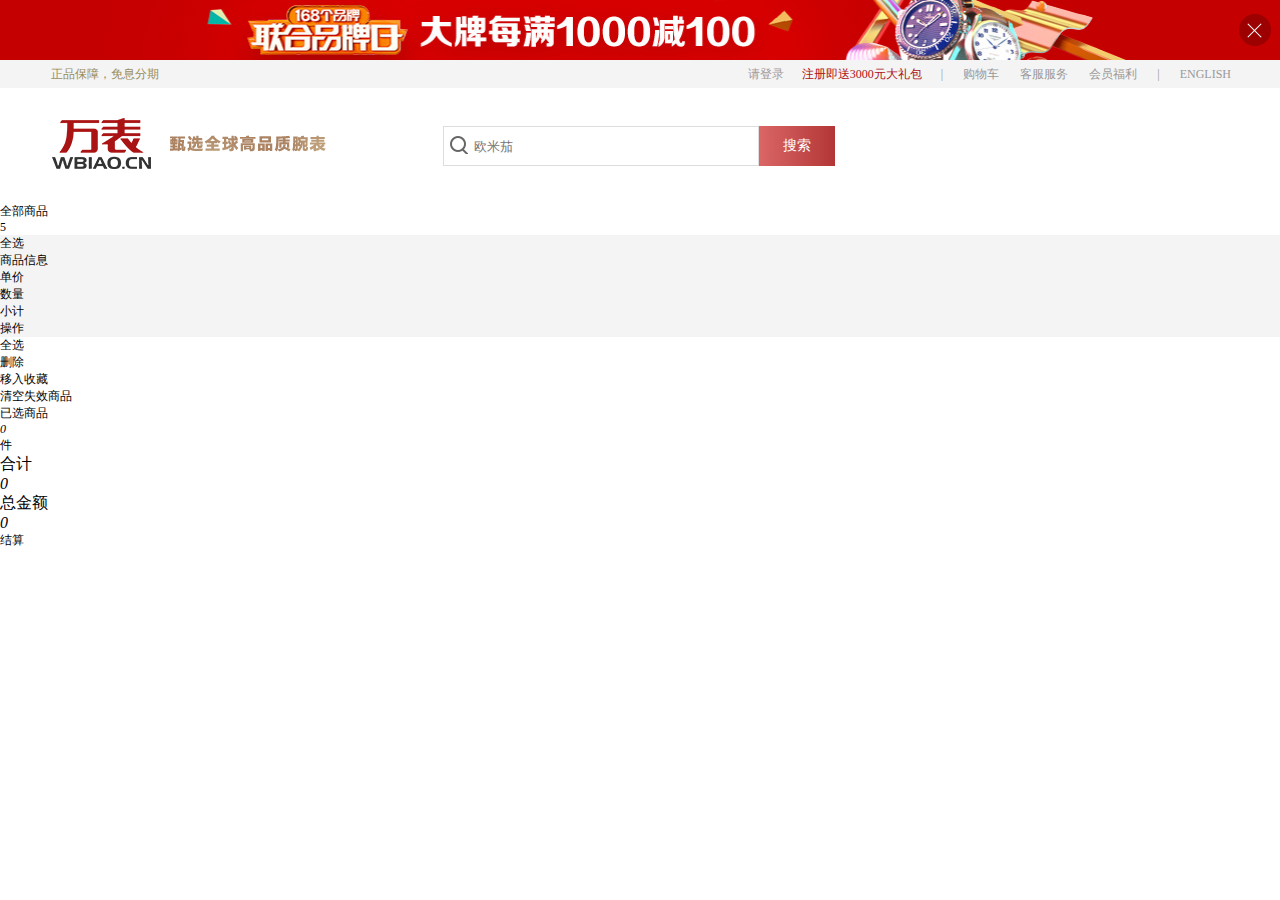
<file: html/shop.html>
<!DOCTYPE html>
<html lang="en">

<head>
    <meta charset="UTF-8">
    <meta name="viewport" content="width=device-width, initial-scale=1.0">
    <meta http-equiv="X-UA-Compatible" content="ie=edge">
    <link rel="stylesheet" href="../css/public.css">
    <link rel="stylesheet" href="../css/shop.css">
    <title>Document</title>

</head>

<body>
    <div class="adv">
        <div class="advMain">
            <a href="../index.html">
                <img src="../images/adv.jpg" alt="">
            </a>
            <span></span>
        </div>

    </div>
    <!-- nav -->
    <div class="nav">
        <div class="navMian">
            <div class="navL">正品保障，免息分期</div>
            <div class="navR">
                <div class="logReg">
                    <a class="login" href="login.html">
                        请登录
                    </a>
                    <a href="register.html" class="reg">
                        注册即送3000元大礼包
                    </a>
                </div>
                <div class="list">
                    <span>|</span>
                    <ul>
                        <li>
                            <a href="shop.html">购物车</a>
                        </li>
                        <li class="Li">
                            <a href="../index.html" class="liA">客服服务</a>
                            <div class="liList">
                                <ul>
                                    <li>
                                        <a href="../index.html">客户顾问</a>
                                    </li>
                                    <li>
                                        <a href="../index.html">售后维修</a>
                                    </li>
                                    <li>
                                        <a href="../index.html">帮助中心</a>
                                    </li>
                                    <li>
                                        <a href="../index.html">办理信用卡</a>
                                    </li>
                                </ul>
                                <p>服务专线：400-883-2688</p>
                                <p>外呼号码：020-83931899</p>
                            </div>
                        </li>
                        <li>
                            <a href="../index.html">会员福利</a>
                        </li>
                    </ul>
                    <span>|</span>
                    <div class="English">
                        ENGLISH
                    </div>
                </div>

            </div>
        </div>
    </div>
    <!-- 搜索 -->
    <div class="head">
        <div class="headMain">
            <div class="headL">
                <h1>
                    <a href="../index.html">
                        <img src="../images/logo.png" alt="">
                    </a>
                </h1>
                <a href="../index.html" class="logoR">
                    <img src="../images/slogan.png" alt="">
                </a>
            </div>
            <!--中间 find -->
            <div class="find">
                <div class="findL">
                    <i></i>
                    <input type="text" placeholder="欧米茄">
                    <div class="Input">
                        <p>热门推荐</p>
                        <div>
                            <a href="##">欧米茄</a>
                        </div>
                    </div>
                </div>
                <div class="findR">
                    搜索
                </div>
            </div>

        </div>
    </div>
    <!-- goods -->
    <div class="goods">
        <div class="goodMain">
            <div class="text">
                全部商品
                <span>5</span>
            </div>
            <div class="nav">
                <div class="check">
                    <span></span>
                </div>
                <div class="txt">
                    全选
                </div>
                <div class="info">
                    商品信息
                </div>
                <ul class="list">
                    <li>单价</li>
                    <li>数量</li>
                    <li>小计</li>
                    <li>操作</li>
                </ul>
            </div>
            <div class="goods_G">
                <!-- <div class="listImg">
                    <div class="listTop">
                        <div class="check check1">
                            <span></span>
                        </div>
                        <div class="txt txt1">
                            迪士尼手表官方店
                        </div>
                    </div>
                    <div class="listBot">
                        <div class="check check2">
                            <span></span>
                        </div>
                        <div class="IMG">
                            <img src="../images/img/a.jpg" alt="">
                        </div>
                        <div class="style">
                            <span class="text1">迪士尼儿童手表EddfEk-cv冰雪奇缘手表</span>
                            <span class="text2">皮革 粉色</span>
                        </div>
                        <ul class="list list1">
                            <li class="pri">88</li>
                            <li class="Li1">
                                <span class="L">-</span>
                                <input type="text" value="1">
                                <span class="R">+</span>
                            </li>
                            <li class="pr_li">1256</li>
                            <li class="shezhi">
                                <span class="del_li">删除</span>
                                <span class="hodd_li">移入收藏</span>
                            </li>
                        </ul>
                    </div>
                </div> -->

            </div>

            <div class="bottom">
                <div class="check check3">
                    <span></span>
                </div>
                <ul class="ul_li">
                    <li>全选</li>
                    <li>删除</li>
                    <li>移入收藏</li>
                    <li>清空失效商品</li>
                </ul>
                <ul class="ul_bot">
                    <li class="num_li">
                        <span>已选商品</span>
                        <i>0</i>
                        <span>件</span>
                    </li>
                    <li class="pri_li">
                        <h2>
                            <span>合计</span>
                            <i>0</i>
                        </h2>
                        <h3>
                            <span>总金额</span>
                            <i>0</i>
                        </h3>
                    </li>
                    <li class="count">
                        结算
                    </li>
                </ul>
            </div>
        </div>
    </div>

</body>
<script src="../js/lib/jq3.41.js"></script>
<script src="../js/lib/cookie.js"></script>

<script src="../js/lib/ajax2.0.js"></script>

</html>
<script src="../js/js/shop.js"></script>
</file>
<file: css/public.css>
@charset "utf-8";

html,body,ul,li,ol,dl,dt,dd,p,h1,h2,h3,h4,h5,h6,form,fieldset,legend,img,input{
    margin: 0;padding: 0;
}
body{font-family: "微软雅黑";}
a{text-decoration: none;color: #fff;}
ul,ol,li{list-style: none;}
img{display: block;border:0;}
i,em{font-weight: normal;}
b,strong{font-weight:normal;}
h1,h2,h3,h4,h5,h6{font-size: 16px;font-weight: normal;}
.clear_fix:after{content:".";clear:both;height:0;overflow:hidden;visibility: hidden;display:block;}
.clear_fix{zoom:1;}
</file>
<file: css/index.css>
@charset "UTF-8";
a {
  display: block;
  cursor: pointer;
}

img {
  display: block;
}

span {
  display: block;
}

.advMain, .navMian, .headMain, .proMain, .banMain, .listMain, .buyMain, .perMain {
  width: 1202px;
  margin: 0 auto;
}

.rigFix {
  width: 44px;
  height: 100%;
  background: pink;
  position: fixed;
  top: 0;
  right: 0;
  z-index: 20;
}

.rigFix .fixMain {
  width: 100%;
  position: absolute;
  bottom: 55px;
  right: 0;
  background: #fff;
}

.rigFix .fixMain span {
  width: 44px;
  height: 44px;
  background: palegreen;
  position: relative;
}

.rigFix .fixMain span:hover {
  background: #f1f1f1;
}

.rigFix .fixMain span .app {
  width: 180px;
  background: #f1f1f1;
  padding: 18px 10px 15px 10px;
  bottom: -44px;
  height: auto;
  position: absolute;
  right: 44px;
  height: 200px;
  cursor: pointer;
  display: none;
}

.rigFix .fixMain span .app img {
  margin: 0 auto;
  width: 159px;
  height: 159px;
}

.rigFix .fixMain span .app p {
  color: #333;
  margin-top: 10px;
  line-height: 18px;
  text-align: center;
}

.rigFix .fixMain span i {
  width: 24px;
  height: 24px;
  position: absolute;
  top: 10px;
  left: 10px;
}

.rigFix .fixMain span em {
  position: absolute;
  width: 76px;
  height: 44px;
  line-height: 44px;
  color: #333;
  font-size: 12px;
  background: #f1f1f1;
  text-align: right;
  right: 44px;
  font-style: normal;
  bottom: 0;
  display: none;
  opacity: 0;
}

.rigFix .fixMain span .car1 {
  background-image: url(../images/a.png);
}

.rigFix .fixMain span .car-1 {
  background-position: -507px -382px;
}

.rigFix .fixMain span .car-2 {
  background-position: -507px -246px;
}

.rigFix .fixMain span .car-3 {
  background-position: -469px -360px;
}

.rigFix .fixMain span .car-4 {
  background-position: -373px -462px;
}

.rigFix .fixMain span .car-5 {
  background-position: -507px -178px;
}

.slide {
  position: fixed;
  right: -262px;
  width: 260px;
  height: 100%;
  background: #f1f1f1;
  border-left: 2px solid #333;
  z-index: 99;
  font-size: 12px;
}

.slide .slide-top {
  height: 48px;
  line-height: 48px;
  background: #fff;
  padding: 0 10px;
  border-bottom: 1px solid #ddd;
}

.slide .slide-top p {
  font-size: 14px;
  color: #333;
  float: left;
  font-weight: 700;
}

.slide .slide-top i {
  background-image: url("../images/a.png");
  background-position: -97px -504px;
  width: 17px;
  height: 16px;
  cursor: pointer;
  margin-top: 14px;
  float: right;
}

.slide p {
  height: 32px;
  line-height: 32px;
  padding: 0 12px;
  background: #fff9ce;
  color: #666;
}

.slide p span {
  float: left;
  font-size: 12px;
}

.slide p a {
  color: #477db3;
  line-height: 32px;
  float: right;
  font-size: 12px;
}

.slide .cart_empty {
  width: 100%;
  position: absolute;
  top: 50%;
  transform: translateY(-50%);
  text-align: center;
  color: #666;
}

.slide .cart_empty i {
  display: block;
  margin: 0 auto 23px;
  background-image: url(../images/a.png);
  background-position: 0 -296px;
  background-size: 589px;
  width: 55px;
  height: 51px;
}

.slide .cart_empty span {
  text-align: center;
  color: #666;
  font-size: 12px;
}

.slide .love_top {
  position: relative;
  padding: 0 12px;
  background: #fff;
  border-bottom: 1px solid #ddd;
}

.slide .love_top ul {
  width: 100%;
  display: flex;
}

.slide .love_top ul li {
  height: 48px;
  line-height: 48px;
  margin-right: 20px;
  text-align: center;
}

.adv {
  background: #c40000;
  width: 100%;
}

.adv .advMain {
  position: relative;
}

.adv .advMain a img {
  height: 60px;
  width: 100%;
  transition: 0.5s;
}

.adv .advMain span {
  width: 32px;
  height: 32px;
  position: absolute;
  background-image: url(../images/a.png);
  background-position: -456px -414px;
  background-repeat: no-repeat;
  top: 50%;
  margin-top: -16px;
  right: -30px;
}

.nav {
  background: #f4f4f4;
}

.nav .navMian {
  height: 28px;
}

.nav .navMian .navL {
  width: 150px;
  color: #998c59;
  line-height: 28px;
  font-size: 12px;
  text-indent: 12px;
  float: left;
}

.nav .navMian .navR {
  float: right;
}

.nav .navMian .navR .logReg {
  float: left;
}

.nav .navMian .navR .logReg .login {
  line-height: 28px;
  font-size: 12px;
  color: #a49999;
  padding: 0 9px;
  float: left;
}

.nav .navMian .navR .logReg .login:hover {
  text-decoration: underline;
  color: #333;
}

.nav .navMian .navR .logReg .reg {
  float: left;
  padding: 0 9px;
  font-size: 12px;
  line-height: 28px;
  color: #ae0f17;
}

.nav .navMian .navR .logReg .reg:hover {
  text-decoration: underline;
}

.nav .navMian .navR .list {
  float: left;
}

.nav .navMian .navR .list span {
  float: left;
  padding: 0 10px;
  font-size: 12px;
  color: #999999;
  line-height: 28px;
}

.nav .navMian .navR .list ul {
  float: left;
}

.nav .navMian .navR .list ul li {
  float: left;
}

.nav .navMian .navR .list ul li a {
  padding: 0 10px;
  color: #999999;
  font-size: 12px;
  line-height: 28px;
}

.nav .navMian .navR .list ul li a:hover {
  text-decoration: underline;
  color: #333;
}

.nav .navMian .navR .list ul .Li {
  position: relative;
}

.nav .navMian .navR .list ul .Li .liA {
  border-top: 1px solid #f4f4f4;
  border-left: 1px solid #f4f4f4;
  border-right: 1px solid #f4f4f4;
  line-height: 26px;
}

.nav .navMian .navR .list ul .Li .liA:hover {
  box-sizing: border-box;
  background: #fff;
}

.nav .navMian .navR .list ul .Li .liList {
  width: 202px;
  height: 167px;
  border: 1px solid #f4f4f4;
  box-sizing: border-box;
  position: absolute;
  right: 0;
  padding: 15px 8.5px;
  display: none;
  background: #fff;
}

.nav .navMian .navR .list ul .Li .liList ul {
  width: 185px;
  height: 78px;
  margin: 0 auto;
  border-bottom: 1px solid #f4f4f4;
  margin-bottom: 12px;
}

.nav .navMian .navR .list ul .Li .liList ul li {
  float: left;
}

.nav .navMian .navR .list ul .Li .liList ul li a {
  padding: 5px 0;
  width: 92.5px;
  color: #666;
  float: left;
  text-align: center;
  line-height: 26px;
}

.nav .navMian .navR .list ul .Li .liList p {
  width: 185px;
  margin: 0 auto;
  line-height: 28px;
  font-size: 12px;
  color: #666;
  text-align: center;
  overflow: hidden;
}

.nav .navMian .navR .list .English {
  cursor: pointer;
  float: left;
  color: #999999;
  font-size: 12px;
  line-height: 28px;
  padding: 0 10px;
}

.nav .navMian .navR .list .English:hover {
  text-decoration: underline;
  color: #333;
}

.head {
  width: 100%;
}

.head .headMain {
  height: 115px;
}

.head .headMain .headL {
  float: left;
  width: 404px;
  height: 75px;
  padding-top: 18px;
}

.head .headMain .headL h1 {
  width: 121px;
  float: left;
  height: 75px;
}

.head .headMain .headL h1 a {
  width: 121px;
  height: 75px;
}

.head .headMain .headL .logoR {
  width: 175px;
  height: 75px;
  float: left;
}

.head .headMain .headL .logoR img {
  width: 100%;
  height: 100%;
}

.head .headMain .find {
  margin-top: 38px;
  height: 40px;
  width: 392px;
  float: left;
}

.head .headMain .find .findL {
  width: 314px;
  height: 38px;
  border: 1px solid #ddd;
  float: left;
  position: relative;
}

.head .headMain .find .findL i {
  margin: 9px 6px 0 6px;
  float: left;
  display: block;
  width: 18px;
  height: 18px;
  background-image: url(../images/a.png);
  background-position: -379px -420px;
}

.head .headMain .find .findL input {
  width: 284px;
  border: none;
  height: 100%;
  outline: none;
}

.head .headMain .find .findL .Input {
  width: 314px;
  height: 79px;
  position: absolute;
  top: 39px;
  background: #fff;
  display: none;
  border-radius: 3px;
  box-shadow: 0 4px 8px 0 rgba(0, 0, 0, 0.15);
}

.head .headMain .find .findL .Input p {
  line-height: 32px;
  padding: 0 12px;
  overflow: hidden;
  color: #ccc;
  font-size: 12px;
}

.head .headMain .find .findL .Input div {
  padding-left: 12px;
  height: 42px;
}

.head .headMain .find .findL .Input div a {
  width: 46px;
  height: 21px;
  font-size: 12px;
  color: #cc5252;
  border: 1px solid #cc5252;
  border-radius: 3px;
  margin-bottom: 10px;
  padding: 6px 7px;
  text-align: center;
  line-height: 21px;
}

.head .headMain .find .findL .Input div a:hover {
  background-color: #cc5252;
  color: #fff;
}

.head .headMain .find .findR {
  float: right;
  width: 76px;
  height: 40px;
  background-image: linear-gradient(-270deg, #da6666 0, #b33636 100%);
  color: #fff;
  font-size: 14px;
  text-align: center;
  line-height: 40px;
}

.head .headMain .headR {
  width: 179px;
  height: 115px;
  float: right;
}

.head .headMain .headR img {
  width: 100%;
  height: 100%;
}

.head .headMain .code {
  width: 107px;
  height: 115px;
  float: right;
}

.head .headMain .code img {
  width: 100%;
  height: 100%;
}

#pro_none {
  display: none;
}

.produ {
  height: 47px;
  background: #fff;
  width: 100%;
  z-index: 20;
}

.produ .proMain {
  height: 47px;
}

.produ .proMain .proL {
  width: 202px;
  float: left;
  height: 47px;
  position: relative;
}

.produ .proMain .proL .pro {
  padding: 0 16px;
  height: 47px;
  background-image: linear-gradient(269deg, #b34747 1%, #cc5252 98%);
  background-color: #b32424;
}

.produ .proMain .proL .pro span {
  font-size: 12px;
  color: #fff;
  line-height: 47px;
  float: left;
}

.produ .proMain .proL .pro .pro_Span {
  width: 51px;
  height: 21px;
  margin-top: 15px;
}

.produ .proMain .proL .pro .pro_Span img {
  width: 100%;
  height: 100%;
}

.produ .proMain .proL .pro i {
  display: block;
  background-image: url(../images/a.png);
  background-position: -280px -325px;
  background-repeat: no-repeat;
  width: 14px;
  height: 14px;
  float: right;
  margin-top: 17px;
}

.produ .proMain .proL .menu {
  width: 202px;
  height: 460px;
  position: absolute;
  top: 47px;
  left: 0;
  z-index: 2;
  background: rgba(255, 255, 255, 0.9);
}

.produ .proMain .proL .menu .menuF {
  width: 202px;
  height: 57.5px;
  box-shadow: inset -20px -7px 7px -15px rgba(0, 0, 0, 0.04);
}

.produ .proMain .proL .menu .menuF:hover {
  background: #fff;
}

.produ .proMain .proL .menu .menuF dl {
  width: 182px;
  margin: 0 auto;
  height: 57.5px;
  box-shadow: inset 0 1px 0 0 rgba(196, 142, 142, 0.1);
}

.produ .proMain .proL .menu .menuF dl dt {
  min-width: 41px;
  height: 57.5px;
  float: left;
}

.produ .proMain .proL .menu .menuF dl dt a {
  color: #4d4d4d;
  font-size: 12px;
  font-weight: 700;
  line-height: 57.5px;
}

.produ .proMain .proL .menu .menuF dl dt a em {
  font-size: 12px;
}

.produ .proMain .proL .menu .menuF dl .menuL {
  max-width: 111px;
  height: 57.5px;
  float: left;
  overflow: hidden;
}

.produ .proMain .proL .menu .menuF dl .menuL a {
  float: left;
  margin-right: 3px;
  color: #666;
  font-size: 12px;
  line-height: 57.5px;
}

.produ .proMain .proL .menu .menuF dl .menuL a:hover {
  color: #333;
  text-decoration: underline;
}

.produ .proMain .proL .menu .menuF dl .menuL a:nth-child(1) {
  margin-left: 3px;
}

.produ .proMain .proL .menu .menuF dl .menuL a:nth-child(3) {
  margin-right: 0px;
}

.produ .proMain .proL .menu .menuF dl .menuR {
  width: 998px;
  height: 460px;
  position: absolute;
  top: 0;
  left: 202px;
  display: none;
  background: #fff;
}

.produ .proMain .proL .menu .menuF dl .menuR .menuC {
  width: 717px;
  margin: 23px 28px 0 24px;
  overflow: hidden;
  float: left;
}

.produ .proMain .proL .menu .menuF dl .menuR .menuC .menu_1 .menu_2 {
  width: 712px;
  max-height: 278px;
  position: relative;
  margin-bottom: 24px;
}

.produ .proMain .proL .menu .menuF dl .menuR .menuC .menu_1 .menu_2 ul {
  width: 712px;
  overflow-y: scroll;
  max-height: 278px;
  overflow: auto;
}

.produ .proMain .proL .menu .menuF dl .menuR .menuC .menu_1 .menu_2 ul li {
  float: left;
}

.produ .proMain .proL .menu .menuF dl .menuR .menuC .menu_1 .menu_2 ul li a {
  width: 139px;
  height: 79px;
  position: relative;
  border: 1px solid #e6e6e6;
  box-sizing: border-box;
}

.produ .proMain .proL .menu .menuF dl .menuR .menuC .menu_1 .menu_2 ul li a .pImg {
  width: 139px;
  height: 40px;
  background-color: #fff;
  padding-top: 19px;
}

.produ .proMain .proL .menu .menuF dl .menuR .menuC .menu_1 .menu_2 ul li a .pImg img {
  width: auto;
  height: 100%;
  margin-left: 20px;
}

.produ .proMain .proL .menu .menuF dl .menuR .menuC .menu_1 .menu_2 ul li a .pText {
  width: 100%;
  position: absolute;
  top: 0;
  left: 0;
  line-height: 79px;
  text-align: center;
  color: #fff;
  background-color: #ccaa7a;
  font-size: 14px;
  display: none;
}

.produ .proMain .proL .menu .menuF dl .menuR .menuC .menu_1 .menu_2 i {
  background: url("../images/down.png") bottom center repeat;
  width: 100%;
  height: 20px;
  z-index: 2;
  bottom: -1px;
  position: absolute;
  left: 0;
}

.produ .proMain .proL .menu .menuF dl .menuR .menuC .menu_1 .menu_2 i::after {
  content: "";
  display: block;
  clear: both;
}

.produ .proMain .proL .menu .menuF dl .menuR .menuC .btn a {
  display: inline-block;
  height: 36px;
  line-height: 36px;
  padding: 0 18px;
  border: 1px solid #eee;
  border-radius: 100px;
  font-size: 14px;
  color: #666;
}

.produ .proMain .proL .menu .menuF dl .menuR .menuC .btn a:hover {
  background-color: #ccaa7a;
  border-color: #ccaa7a;
  color: #fff;
}

.produ .proMain .proL .menu .menuF dl .menuR .txt {
  font-size: 14px;
  font-weight: 700;
  position: relative;
  color: #666;
  line-height: 14px;
  padding-left: 7px;
  margin-bottom: 12px;
}

.produ .proMain .proL .menu .menuF dl .menuR .txt:before {
  content: "";
  position: absolute;
  left: 0;
  top: 0;
  width: 4px;
  height: 14px;
  background-color: #666;
}

.produ .proMain .proL .menu .menuF dl .menuR .menuImg {
  float: left;
  width: 205px;
  height: 412px;
  margin-top: 23px;
}

.produ .proMain .proL .menu .menuF dl .menuR .menuImg img {
  width: 100%;
}

.produ .proMain .proC {
  height: 47px;
  float: left;
  width: 651px;
  margin-left: 33px;
}

.produ .proMain .proC li {
  height: 47px;
  float: left;
  padding: 0 12px;
}

.produ .proMain .proC li a {
  line-height: 40px;
  font-size: 14px;
  color: #333;
  text-align: center;
}

.produ .proMain .proC li a:hover {
  border-bottom: 3px solid #cc5252;
}

.banner {
  overflow: hidden;
}

.banner .banMain {
  height: 460px;
  position: relative;
}

.banner .banMain span {
  background-image: url(../images/d.png);
  background-repeat: no-repeat;
  width: 36px;
  height: 60px;
  position: absolute;
  top: 50%;
  margin-top: -30px;
  cursor: pointer;
}

.banner .banMain .bntL {
  background-position: -142px -184px;
  margin-left: 202px;
}

.banner .banMain .bntL:hover {
  background-position: -262px -184px;
}

.banner .banMain .bntR {
  background-position: -302px -184px;
  right: 0;
}

.banner .banMain .bntR:hover {
  background-position: -342px  -184px;
}

.banner .banMain .dis {
  width: 200px;
  height: 14px;
  position: absolute;
  bottom: 22px;
  margin-left: 300px;
  cursor: pointer;
}

.banner .banMain .dis i {
  float: left;
  width: 10px;
  height: 10px;
  margin: 0 3px;
  border-radius: 50%;
  border: 2px solid #fff;
}

.banner .banMain .dis i.active {
  background: #fff;
  border-radius: 50%;
  border: 3px solid #ccaa7a;
  width: 8px;
  height: 8px;
}

.banner .banBox {
  height: 460px;
  width: 1920px;
  position: absolute;
  left: 50%;
  margin-left: -960px;
  position: relative;
}

.banner .banBox ul {
  height: 460px;
  position: absolute;
}

.banner .banBox ul li {
  width: 1920px;
  height: 460px;
  float: left;
}

.banner .banBox ul li a img {
  width: 100%;
  height: 100%;
}

.list1 {
  padding-top: 11px;
  background-color: #f5f5f5;
}

.list1 .listMain {
  height: 329px;
}

.list1 .listMain a {
  float: left;
  width: 291px;
  height: 280px;
  margin-right: 12px;
  overflow: hidden;
}

.list1 .listMain a img {
  width: 291px;
  height: 280px;
  transition: 0.5s;
}

.list1 .listMain a img:hover {
  transform: scale(1.1);
}

.list1 .listMain a:nth-child(4) {
  margin-right: 0px;
}

.buy {
  padding-bottom: 32px;
  background-color: #f5f5f5;
}

.buy .buyMain {
  height: 340px;
}

.buy .buyMain .buyT {
  height: 60px;
}

.buy .buyMain .buyT .buyL {
  width: 362px;
  height: 60px;
  float: left;
  padding-left: 9px;
}

.buy .buyMain .buyT .buyL .left_b {
  line-height: 60px;
  font-size: 20px;
  font-weight: 700;
  color: #ae0f17;
  margin-right: 10px;
  float: left;
}

.buy .buyMain .buyT .buyL .right_b {
  width: 290px;
  height: 26px;
  margin-top: 17px;
  float: left;
  background-image: url(../images/d.png);
  background-position: -143px -1px;
}

.buy .buyMain .buyT .buyL .right_b span {
  height: 26px;
  color: #fff;
  font-size: 14px;
  line-height: 26px;
  margin: 0 10px;
}

.buy .buyMain .buyT .buyL .right_b span i {
  font-size: 14px;
  font-weight: 900;
  color: #fff;
  font-style: normal;
}

.buy .buyMain .buyT .buyL .right_b span em {
  font-style: normal;
  color: #fff;
  font-size: 14px;
}

.buy .buyMain .buyT .buyR {
  float: right;
  font-size: 14px;
  line-height: 60px;
  color: #666;
}

.buy .buyMain .buyT .buyR:hover {
  text-decoration: underline;
  color: #333;
}

.buy .buyMain .buyB {
  overflow: hidden;
}

.buy .buyMain .buyB .buyA {
  width: 392px;
  height: 280px;
  margin-right: 12px;
  overflow: hidden;
  float: left;
  position: relative;
}

.buy .buyMain .buyB .buyA .buyDiv {
  width: 392px;
  height: 280px;
}

.buy .buyMain .buyB .buyA .buyDiv:hover img {
  transition: all 0.5s;
  transform: scale(1.1);
}

.buy .buyMain .buyB .buyA img {
  width: 100%;
  height: 100%;
  transition: all 0.5s;
}

.buy .buyMain .buyB .buyA .text1 {
  position: absolute;
  bottom: 28px;
  width: 90%;
  left: 5%;
  text-align: center;
  color: #fff;
  font-weight: 900;
  font-size: 18px;
  line-height: 20px;
}

.buy .buyMain .buyB .buyA .text2 {
  position: absolute;
  bottom: 4px;
  width: 90%;
  left: 4%;
  text-align: center;
  color: #fff;
  font-size: 14px;
  line-height: 18px;
}

.buy .buyMain .buyB #buy2 {
  width: 786px;
}

.buy .buyMain .buyB .play_B {
  width: 594px;
  height: 280px;
  float: left;
  margin-right: 12px;
  position: relative;
}

.buy .buyMain .buyB .play_B .ospan {
  width: 30px;
  height: 60px;
  background-image: url(../images/d.png);
  position: absolute;
  top: 50%;
  margin-top: -30px;
  cursor: pointer;
  z-index: 2;
}

.buy .buyMain .buyB .play_B .spanL {
  left: 0;
  background-position: -142px -184px;
}

.buy .buyMain .buyB .play_B .spanL:hover {
  background-position: -222px -184px;
}

.buy .buyMain .buyB .play_B .spanR {
  right: 0;
  background-position: -302px -184px;
}

.buy .buyMain .buyB .play_B .spanR:hover {
  background-position: -182px -184px;
}

.buy .buyMain .buyB .play_B .playSide {
  height: 280px;
  padding: 0 12px;
  position: relative;
  overflow: hidden;
}

.buy .buyMain .buyB .play_B .playSide ul {
  height: 280px;
  position: absolute;
  top: 0;
  left: 12px;
}

.buy .buyMain .buyB .play_B .playSide ul li {
  width: 190px;
  height: 280px;
  float: left;
  background: #fff;
}

.buy .buyMain .buyB .play_B .playSide ul li a {
  width: 166px;
  height: 256px;
}

.buy .buyMain .buyB .play_B .playSide ul li a img {
  margin-top: 24px;
  width: 166px;
  height: 166px;
}

.buy .buyMain .buyB .play_B .playSide ul li a .P_txt {
  padding-top: 12px;
}

.buy .buyMain .buyB .play_B .playSide ul li a .P_txt .txt_1 {
  color: #666;
  font-weight: 700;
  margin-bottom: 8px;
  text-align: center;
  line-height: 12px;
  font-size: 12px;
}

.buy .buyMain .buyB .play_B .playSide ul li a .P_txt .txt_2 {
  height: 20px;
  padding-left: 32px;
}

.buy .buyMain .buyB .play_B .playSide ul li a .P_txt .txt_2 .txtL {
  width: 43px;
  height: 20px;
  background-image: url("../images/d.png");
  background-position: -41px -374px;
  float: left;
  font-size: 12px;
  text-align: center;
  line-height: 20px;
  font-weight: 900;
}

.buy .buyMain .buyB .play_B .playSide ul li a .P_txt .txt_2 .txtR {
  min-width: 45px;
  height: 20px;
  background-color: #f2f2f2;
  color: #cc5252;
  border-radius: 0 10px 10px 0;
  padding: 0 5px;
  float: left;
  font-size: 12px;
  text-align: center;
  line-height: 20px;
  font-weight: 900;
}

.buy .buyMain .buyB .play_B .playSide ul li a del {
  display: block;
  text-align: center;
  line-height: 14px;
  font-size: 12px;
  color: #666;
  font-weight: 900;
}

.buy .buyMain .buyB .right_B {
  width: 190px;
  height: 280px;
  float: right;
  position: relative;
  background: #fff;
}

.buy .buyMain .buyB .right_B span {
  width: 11px;
  height: 19px;
  position: absolute;
  top: 50%;
  background-image: url(../images/d.png);
}

.buy .buyMain .buyB .right_B .r_span1 {
  left: 0;
  background-position: -136px  -373px;
}

.buy .buyMain .buyB .right_B .r_span1:hover {
  background-position: -418px -296px;
}

.buy .buyMain .buyB .right_B .r_span2 {
  right: 0;
  background-position: -96px  -374px;
}

.buy .buyMain .buyB .right_B .r_span2:hover {
  background-position: -116px -374px;
}

.buy .buyMain .buyB .right_B .fade {
  width: 142px;
  height: 205px;
  margin: 24px auto 0;
  position: relative;
}

.buy .buyMain .buyB .right_B .fade img {
  width: 100%;
  position: absolute;
  top: 0;
  left: 0;
  opacity: 0;
  transition: 0.01s;
}

.buy .buyMain .buyB .right_B ul {
  width: 190px;
  height: 14px;
  position: absolute;
  bottom: 21px;
  display: flex;
  justify-content: center;
  align-items: center;
}

.buy .buyMain .buyB .right_B ul li {
  border: 3px solid #fff;
  background-color: #ccc;
  opacity: .5;
  margin: 0 3px;
  width: 8px;
  height: 8px;
  border-radius: 100%;
  cursor: pointer;
}

.buy .buyMain .buyB .right_B ul .act {
  border: 3px solid #fff;
  background-color: #cc5252;
  border-color: #e6e6e6;
}

#buy2 .playSide {
  width: 774px;
  height: 280px;
}

.buy2_ul {
  height: 280px;
}

.buy2_ul li a i {
  color: #b34747;
  font-style: normal;
  margin-left: 20px;
}

.buy2_ul li a .P_txt #dell {
  display: inline;
}

.daImg {
  border-radius: 10px;
}

#daTxt {
  background: linear-gradient(270deg, #f26161 0, #cc3d3d 100%);
  border-radius: 10px;
  display: inline-block;
  padding: 0 3px;
  text-align: center;
  height: 16px;
  margin: 0 30px  0 48px;
}

#daTxt .daSpan {
  width: 16px;
  height: 16px;
  background-image: url(../images/d.png);
  background-position: -221px -347px;
  float: left;
}

#daTxt .daTxt {
  line-height: 16px;
  font-size: 12px;
  color: #fff;
  float: left;
}

.person {
  background-color: #f5f5f5;
  padding-bottom: 32px;
}

.person .perMain {
  height: 420px;
}

.famous .fam {
  height: 699px;
}

.famous .fenye_F {
  height: 640px;
}

.famous .fenye_F .top_F {
  overflow: hidden;
  margin-bottom: 12px;
}

.famous .fenye_F .top_F .topImg {
  min-height: 260px;
  overflow: hidden;
}

.famous .fenye_F .top_F .topL {
  width: 594px;
  height: 260px;
  float: left;
  margin-right: 12px;
  overflow: hidden;
  margin-bottom: 12px;
}

.famous .fenye_F .top_F .topL a {
  width: 594px;
  height: 260px;
  transition: 0.5s;
}

.famous .fenye_F .top_F .topL a:hover {
  transform: scale(1.1);
}

.famous .fenye_F .top_F .topL a img {
  width: 100%;
  height: 100%;
}

.famous .fenye_F .top_F .topL a div {
  width: 496px;
  height: 180px;
  margin: 40px 49px;
  position: absolute;
  top: 0;
  left: 0;
}

.famous .fenye_F .top_F .topL a div .img11 {
  display: none;
}

.famous .fenye_F .top_F .topL:nth-child(2), .famous .fenye_F .top_F .topL:nth-child(4) {
  margin-right: 0;
}

.famous .fenye_F .img_F {
  width: 100%;
  height: 95px;
}

.famous .fenye_F .img_F li {
  width: 190px;
  height: 95px;
  background: #fff;
  margin-right: 12px;
  float: left;
}

.famous .fenye_F .img_F li a {
  width: 100%;
  height: 100%;
  position: relative;
}

.famous .fenye_F .img_F li a img {
  width: 120px;
  height: 48px;
  position: absolute;
  left: 50%;
  top: 50%;
  margin-top: -24px;
  margin-left: -60px;
}

.famous .fenye_F .img_F li a div {
  position: absolute;
  width: 100%;
  height: 100%;
  background: #ccaa7a;
  text-align: center;
  line-height: 95px;
  font-size: 16px;
  font-weight: 700;
  display: none;
}

.famous .fenye_F .img_F li:nth-last-child(1) {
  margin-right: 0;
}

.txt_D {
  height: 60px;
}

.txt_D h3 {
  line-height: 60px;
  font-size: 20px;
  color: #4a4a4a;
  margin-left: 10px;
  float: left;
  font-weight: 900;
  margin-right: 12px;
}

.txt_D .tab_D {
  float: left;
  height: 60px;
  overflow: hidden;
}

.txt_D .tab_D li {
  width: 72px;
  height: 28px;
  background: #e6e6e6;
  float: left;
  font-size: 12px;
  color: #666;
  line-height: 28px;
  text-align: center;
  margin-left: 8px;
  margin-top: 16px;
  cursor: pointer;
}

.txt_D .tab_D .daLi {
  background-color: #333;
  color: #f2d291;
}

.fenye_D {
  height: 360px;
  position: relative;
}

.fenye_D .fenyy {
  height: 360px;
  position: absolute;
  top: 0;
  left: 0;
}

.fenye_D .fenyeA {
  width: 392px;
  height: 360px;
  margin-right: 12px;
  float: left;
  overflow: hidden;
  position: relative;
}

.fenye_D .fenyeA:hover img {
  transform: scale(1.1);
  transition: all 0.5s;
}

.fenye_D .fenyeA img {
  width: 392px;
  height: 360px;
  transition: all 0.5s;
}

.fenye_D .fenyeA .fenTxt {
  height: 50px;
  position: absolute;
  width: 90%;
  left: 5%;
  bottom: 28px;
  text-align: center;
  color: #fff;
  z-index: 2;
}

.fenye_D .fenyeA .fenTxt .p_1 {
  font-size: 20px;
  margin-bottom: 2px;
  font-weight: 700;
}

.fenye_D .fenyeA .fenTxt .p_2 {
  letter-spacing: 1px;
  font-size: 12px;
  text-align: center;
}

.fenye_D .fenBnt1, .fenye_D .fenBnt2 {
  background-image: url(../images/d.png);
  position: absolute;
  background-size: 475px;
  width: 30px;
  height: 60px;
  top: 50%;
  margin-top: -30px;
  cursor: pointer;
}

.fenye_D .fenBnt1 {
  background-position: -142px -184px;
  left: 0;
}

.fenye_D .fenBnt1:hover {
  background-position: -262px -184px;
}

.fenye_D .fenBnt2 {
  background-position: -302px -184px;
  right: 2px;
}

.fenye_D .fenBnt2:hover {
  background-position: -342px -184px;
}

.fenye_D .fenCon {
  width: 796px;
  height: 360px;
  float: left;
}

.fenye_D .fenCon a {
  width: 392px;
  height: 174px;
  float: left;
  margin-bottom: 12px;
}

.fenye_D .fenCon a:hover {
  box-shadow: 0 2px 10px 0 rgba(0, 0, 0, 0.15);
}

.fenye_D .fenCon a:nth-child(odd) {
  margin-right: 12px;
}

.fenye_D .fenR {
  margin-right: 0;
}

#fenA {
  height: 330px;
  width: 100%;
  padding-top: 30px;
  margin-bottom: 0;
}

#fenA p {
  width: 212px;
  height: 265px;
  margin: 0 8px 7px 10px;
  position: relative;
  overflow: hidden;
}

#fenA p img {
  width: 265px;
  height: 265px;
  position: absolute;
  left: 50%;
  transform: translateX(-50%);
}

.fenye_D .fenR ul {
  width: 392px;
  height: 310px;
  padding: 25px 0 25px 0;
}

.fenye_D .fenR ul li {
  width: 190px;
  height: 134px;
  float: left;
  margin-right: 12px;
  margin-bottom: 12px;
  position: relative;
}

.fenye_D .fenR ul li:hover {
  box-shadow: 0 2px 10px 0 rgba(0, 0, 0, 0.15);
}

.fenye_D .fenR ul li a {
  color: #666;
  cursor: pointer;
  width: 118px;
  height: 118px;
  margin: 8px auto;
  text-align: center;
}

.fenye_D .fenR ul li a img {
  width: 54px;
  margin-left: 32px;
}

.fenye_D .fenR ul li a div {
  height: 31px;
  position: absolute;
  width: 100%;
  left: 0;
  z-index: 2;
  padding: 15px 0;
  display: none;
}

.fenye_D .fenR ul li a div p {
  color: #666;
  line-height: 12px;
  margin-bottom: 6px;
  text-overflow: ellipsis;
  white-space: nowrap;
  overflow: hidden;
  font-size: 12px;
}

.fenye_D .fenR ul li a div .i1 {
  color: #cc9952;
  line-height: 12px;
  font-size: 12px;
  font-style: normal;
}

.fenye_D .fenR ul li a div .i2 {
  color: #999;
  line-height: 12px;
  font-style: normal;
  font-size: 12px;
}

.fenye_D .fenR ul li:nth-child(2), .fenye_D .fenR ul li:nth-child(4) {
  margin-right: 0;
}

/*腕表*/
.buy1 .buyB video {
  position: absolute;
  top: 0;
  left: 0;
  width: 392px;
  height: 280px;
}

.buy1 .buyB #ulwan {
  padding: 0;
}

.buy1 .buyB #ulwan #wanLi {
  width: 190px;
  height: 280px;
  margin-right: 12px;
  float: left;
}

.buy1 .buyB #ulwan #wanLi:hover {
  box-shadow: 0 4px 8px 0 rgba(0, 0, 0, 0.15);
}

.buy1 .buyB #ulwan #wanLi #wanA {
  width: 100%;
  height: 100%;
}

.buy1 .buyB #ulwan #wanLi #wanA img {
  width: 190px;
  height: 160px;
  margin-top: 0;
}

.buy1 .buyB #ulwan #wanLi #wanA p {
  margin: 12px 20px 26px;
  color: #333;
  height: 36px;
  line-height: 18px;
  font-size: 12px;
}

.buy1 .buyB #ulwan #wanLi #wanA div {
  margin: 0 20px;
  height: 40px;
  line-height: 40px;
  color: #999;
  border-top: 1px solid #eee;
}

.buy1 .buyB #ulwan #wanLi #wanA div span {
  margin-top: 8px;
  line-height: 22px;
  font-size: 12px;
  color: #999;
}

.buy1 .buyB #ulwan #wanLi #wanA div span:nth-child(1) {
  width: 22px;
  height: 22px;
  float: left;
}

.buy1 .buyB #ulwan #wanLi #wanA div span:nth-child(1) img {
  width: 100%;
  height: 100%;
  border-radius: 50%;
}

.buy1 .buyB #ulwan #wanLi #wanA div span:nth-child(2) {
  width: 48px;
  height: 22px;
  float: left;
  margin-left: 5px;
}

.buy1 .buyB #ulwan #wanLi #wanA div span:nth-child(3) {
  height: 22px;
  float: right;
}

.buy1 .buyB #ulwan #wanLi:nth-last-child(1) {
  margin-right: 0;
}

.buy .buyMain .buyB .divW {
  width: 796px;
  margin-right: 0;
}
</file>
<file: css/shop.css>
a {
  display: block;
  cursor: pointer;
}

img {
  display: block;
}

span {
  display: block;
}

body {
  font-size: 12px;
}

.advMain, .navMian, .headMain, .imgMain, .listMain, .infoMain, .distMain {
  width: 1202px;
  margin: 0 auto;
}

.adv {
  background: #c40000;
  width: 100%;
}

.adv .advMain {
  position: relative;
}

.adv .advMain a img {
  height: 60px;
  width: 100%;
  transition: 0.5s;
}

.adv .advMain span {
  width: 32px;
  height: 32px;
  position: absolute;
  background-image: url(../images/a.png);
  background-position: -456px -414px;
  background-repeat: no-repeat;
  top: 50%;
  margin-top: -16px;
  right: -30px;
}

.nav {
  background: #f4f4f4;
}

.nav .navMian {
  height: 28px;
}

.nav .navMian .navL {
  width: 150px;
  color: #998c59;
  line-height: 28px;
  font-size: 12px;
  text-indent: 12px;
  float: left;
}

.nav .navMian .navR {
  float: right;
}

.nav .navMian .navR .logReg {
  float: left;
}

.nav .navMian .navR .logReg .login {
  line-height: 28px;
  font-size: 12px;
  color: #a49999;
  padding: 0 9px;
  float: left;
}

.nav .navMian .navR .logReg .login:hover {
  text-decoration: underline;
  color: #333;
}

.nav .navMian .navR .logReg .reg {
  float: left;
  padding: 0 9px;
  font-size: 12px;
  line-height: 28px;
  color: #ae0f17;
}

.nav .navMian .navR .logReg .reg:hover {
  text-decoration: underline;
}

.nav .navMian .navR .list {
  float: left;
}

.nav .navMian .navR .list span {
  float: left;
  padding: 0 10px;
  font-size: 12px;
  color: #999999;
  line-height: 28px;
}

.nav .navMian .navR .list ul {
  float: left;
}

.nav .navMian .navR .list ul li {
  float: left;
}

.nav .navMian .navR .list ul li a {
  padding: 0 10px;
  color: #999999;
  font-size: 12px;
  line-height: 28px;
}

.nav .navMian .navR .list ul li a:hover {
  text-decoration: underline;
  color: #333;
}

.nav .navMian .navR .list ul .Li {
  position: relative;
}

.nav .navMian .navR .list ul .Li .liA {
  border-top: 1px solid #f4f4f4;
  border-left: 1px solid #f4f4f4;
  border-right: 1px solid #f4f4f4;
  line-height: 26px;
}

.nav .navMian .navR .list ul .Li .liA:hover {
  box-sizing: border-box;
  background: #fff;
}

.nav .navMian .navR .list ul .Li .liList {
  width: 202px;
  height: 167px;
  border: 1px solid #f4f4f4;
  box-sizing: border-box;
  position: absolute;
  right: 0;
  padding: 15px 8.5px;
  display: none;
  background: #fff;
}

.nav .navMian .navR .list ul .Li .liList ul {
  width: 185px;
  height: 78px;
  margin: 0 auto;
  border-bottom: 1px solid #f4f4f4;
  margin-bottom: 12px;
}

.nav .navMian .navR .list ul .Li .liList ul li {
  float: left;
}

.nav .navMian .navR .list ul .Li .liList ul li a {
  padding: 5px 0;
  width: 92.5px;
  color: #666;
  float: left;
  text-align: center;
  line-height: 26px;
}

.nav .navMian .navR .list ul .Li .liList p {
  width: 185px;
  margin: 0 auto;
  line-height: 28px;
  font-size: 12px;
  color: #666;
  text-align: center;
  overflow: hidden;
}

.nav .navMian .navR .list .English {
  cursor: pointer;
  float: left;
  color: #999999;
  font-size: 12px;
  line-height: 28px;
  padding: 0 10px;
}

.nav .navMian .navR .list .English:hover {
  text-decoration: underline;
  color: #333;
}

.head {
  width: 100%;
}

.head .headMain {
  height: 115px;
}

.head .headMain .headL {
  float: left;
  width: 404px;
  height: 75px;
  padding-top: 18px;
}

.head .headMain .headL h1 {
  width: 121px;
  float: left;
  height: 75px;
}

.head .headMain .headL h1 a {
  width: 121px;
  height: 75px;
}

.head .headMain .headL .logoR {
  width: 175px;
  height: 75px;
  float: left;
}

.head .headMain .headL .logoR img {
  width: 100%;
  height: 100%;
}

.head .headMain .find {
  margin-top: 38px;
  height: 40px;
  width: 392px;
  float: left;
}

.head .headMain .find .findL {
  width: 314px;
  height: 38px;
  border: 1px solid #ddd;
  float: left;
  position: relative;
}

.head .headMain .find .findL i {
  margin: 9px 6px 0 6px;
  float: left;
  display: block;
  width: 18px;
  height: 18px;
  background-image: url(../images/a.png);
  background-position: -379px -420px;
}

.head .headMain .find .findL input {
  width: 284px;
  border: none;
  height: 100%;
  outline: none;
}

.head .headMain .find .findL .Input {
  width: 314px;
  height: 79px;
  position: absolute;
  top: 39px;
  background: #fff;
  display: none;
  border-radius: 3px;
  box-shadow: 0 4px 8px 0 rgba(0, 0, 0, 0.15);
}

.head .headMain .find .findL .Input p {
  line-height: 32px;
  padding: 0 12px;
  overflow: hidden;
  color: #ccc;
  font-size: 12px;
}

.head .headMain .find .findL .Input div {
  padding-left: 12px;
  height: 42px;
}

.head .headMain .find .findL .Input div a {
  width: 46px;
  height: 21px;
  font-size: 12px;
  color: #cc5252;
  border: 1px solid #cc5252;
  border-radius: 3px;
  margin-bottom: 10px;
  padding: 6px 7px;
  text-align: center;
  line-height: 21px;
}

.head .headMain .find .findL .Input div a:hover {
  background-color: #cc5252;
  color: #fff;
}

.head .headMain .find .findR {
  float: right;
  width: 76px;
  height: 40px;
  background-image: linear-gradient(-270deg, #da6666 0, #b33636 100%);
  color: #fff;
  font-size: 14px;
  text-align: center;
  line-height: 40px;
}

.head .headMain .headR {
  width: 179px;
  height: 115px;
  float: right;
}

.head .headMain .headR img {
  width: 100%;
  height: 100%;
}

.head .headMain .code {
  width: 107px;
  height: 115px;
  float: right;
}

.head .headMain .code img {
  width: 100%;
  height: 100%;
}
</file>
